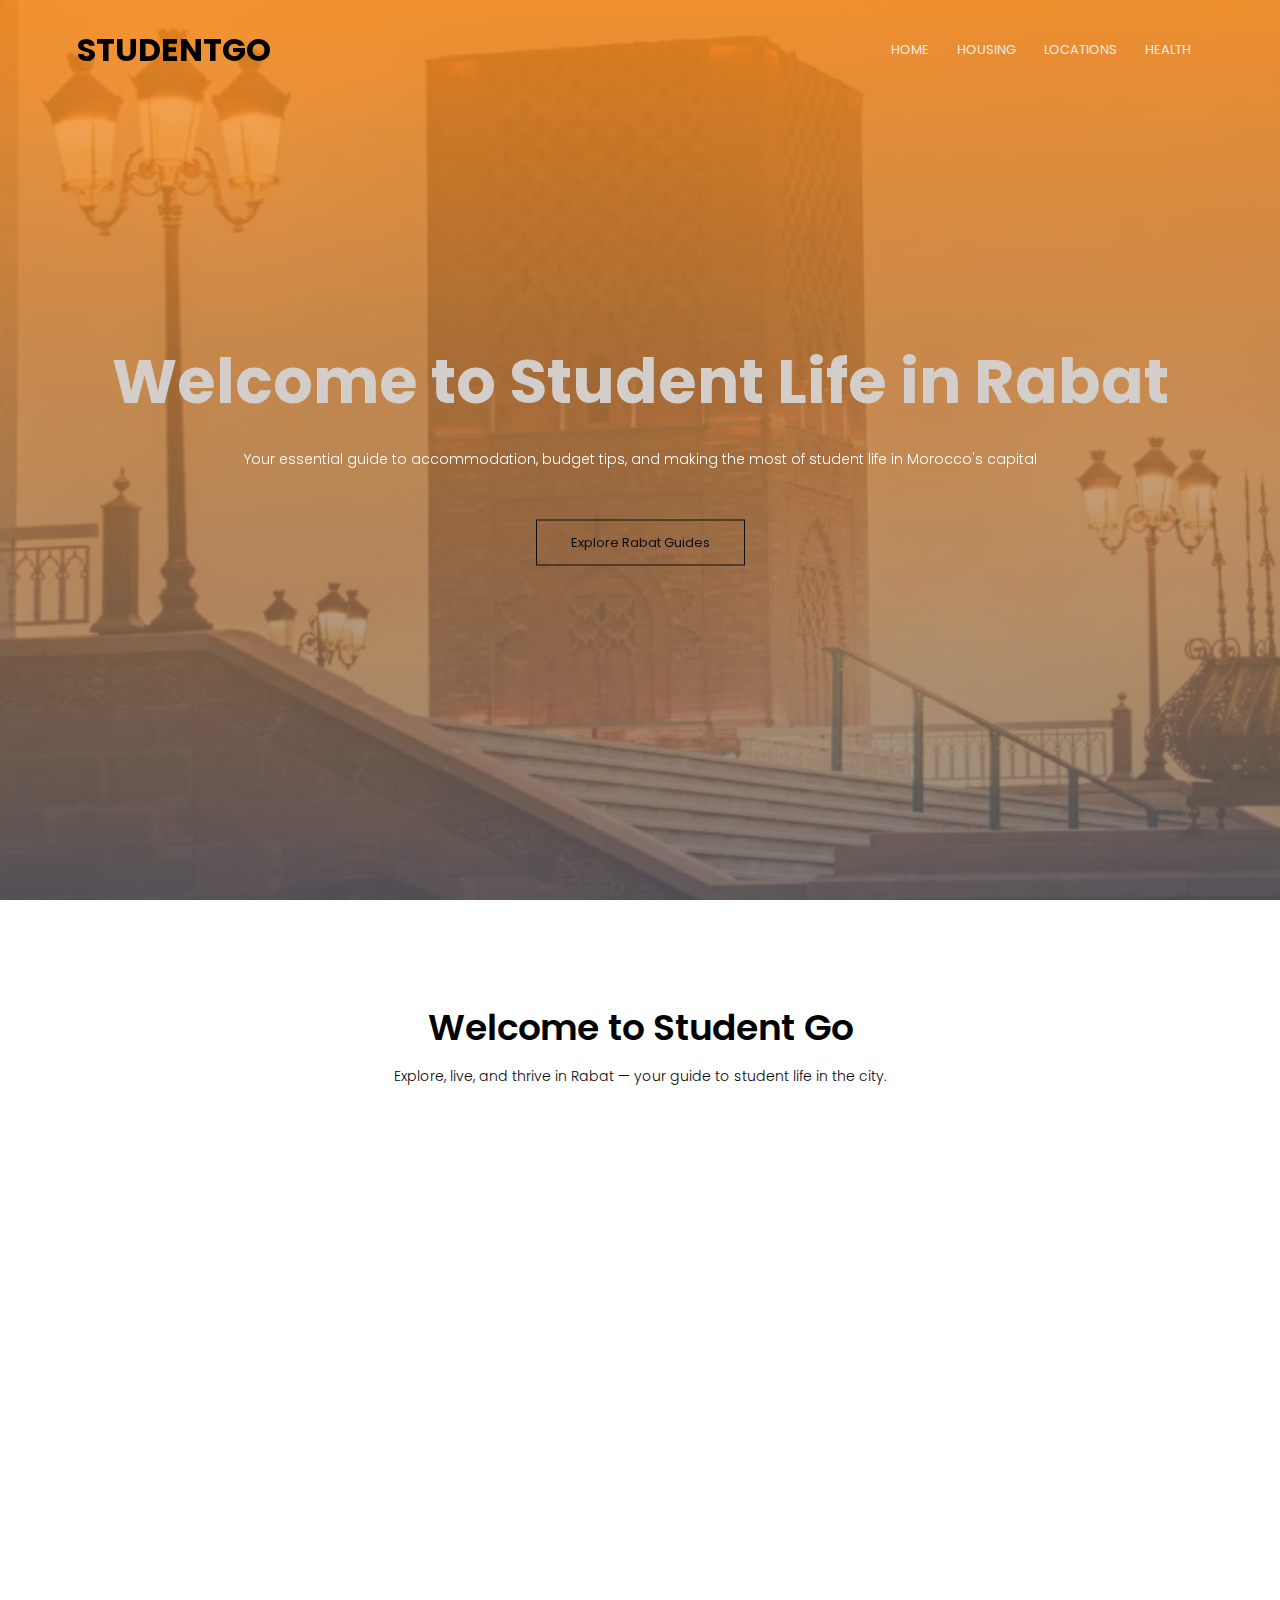
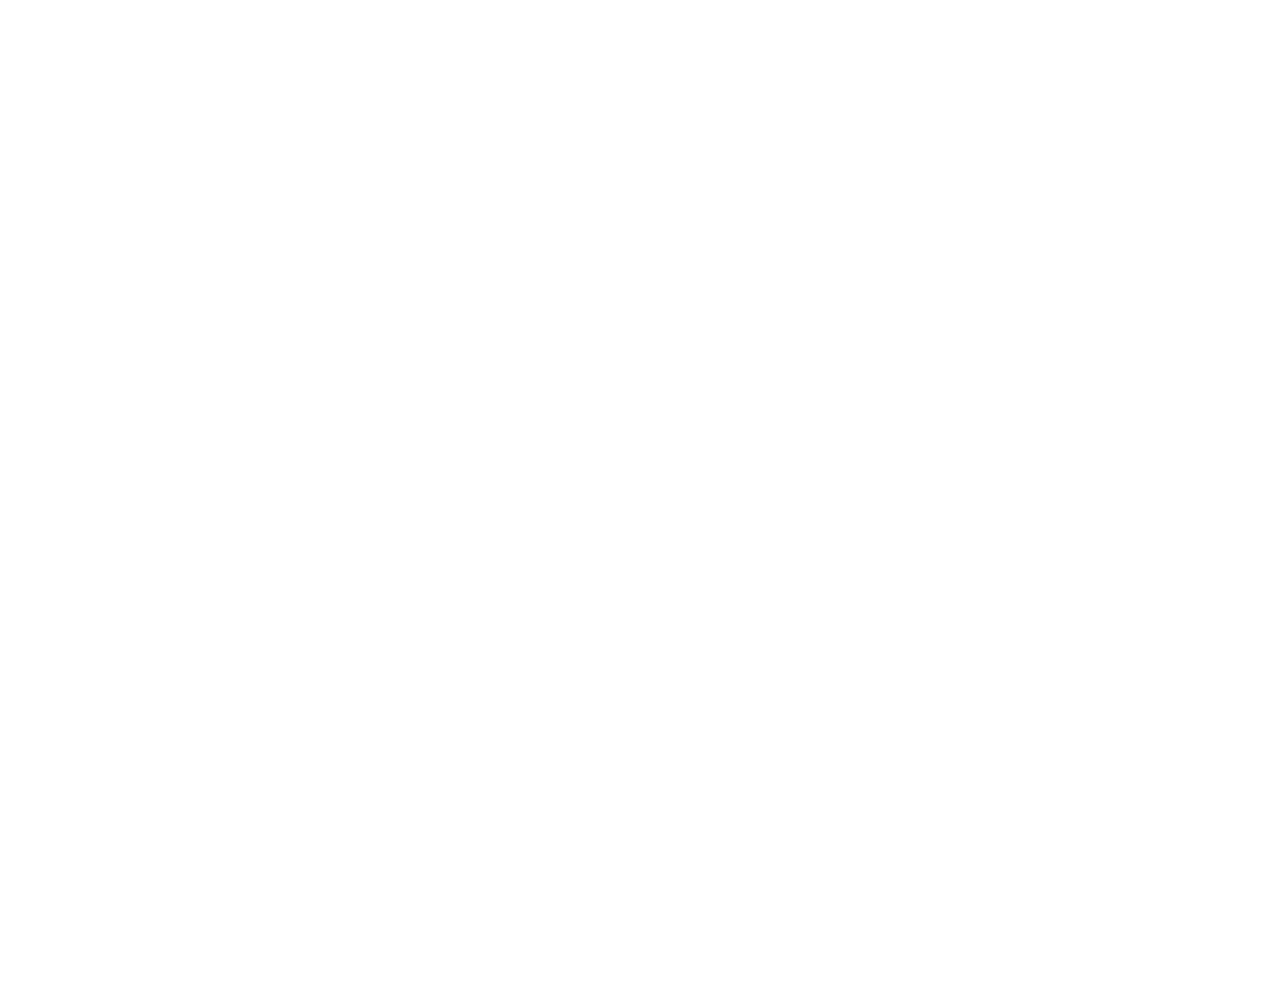
<file: index.html>
<!DOCTYPE html>
<html>
<head>
    <meta name="viewport" content="width=device-width, initial-scale=1.0">
    <title>STUDENTGO</title>
    <link rel="stylesheet" href="style.css">
    <link rel="preconnect" href="https://fonts.gstatic.com">
    <link href="https://fonts.googleapis.com/css2?family=Poppins:wght@100;200;300;400;600;700&display=swap" rel="stylesheet">
    <link rel="stylesheet" href="https://stackpath.bootstrapcdn.com/font-awesome/4.7.0/css/font-awesome.min.css">
    <link href="https://cdn.jsdelivr.net/npm/aos@2.3.4/dist/aos.css" rel="stylesheet">
</head>
<body>
    <section class="header">
        <nav>
            <div data-aos="fade-up">
                <h1>STUDENTGO</h1>
            </div>
            <div class="nav-links" id="navLinks">
                <i class="fa fa-times-circle" onclick="hideMenu()"></i>
                <ul>
                    <li><a href="index.html" onclick="hideMenu()">HOME</a></li>
                    <li><a href="HOUSING.html" onclick="hideMenu()">HOUSING</a></li>
                    <li><a href="LOCATIONS.html" onclick="hideMenu()">LOCATIONS</a></li>
                    <li><a href="HEALTH.html" onclick="hideMenu()">HEALTH</a></li>
                </ul>
            </div>
            <i class="fa fa-bars" onclick="showMenu()"></i>
        </nav>
        <div class="text-box">
            <div data-aos="fade-down" data-aos-easing="linear" data-aos-duration="1500">
                <h1>Welcome to Student Life in Rabat</h1>
                <p>Your essential guide to accommodation, budget tips, and making the most of student life in Morocco's capital</p>
                <a href="HOUSING.html" class="hero-btn">Explore Rabat Guides</a>
            </div>
        </div>
    </section>

    <section class="hero">
        <h2>Welcome to Student Go</h2>
        <p>Explore, live, and thrive in Rabat — your guide to student life in the city.</p>
    </section>

    <div data-aos="zoom-in-up">
        <section class="cardsSS">
            <div class="card">
                <h4>HOUSING</h4>
                <p>Find safe and affordable housing options close to your university. Student Go helps you explore studios, shared apartments, and student residences across Rabat — all verified and easy to contact.</p>
                <a href="HOUSING.html" class="hero-btn">Learn More →</a>
            </div>
            <div class="card">
                <h4>LOCATIONS</h4>
                <p>Explore the city like a local! Student Go guides you to the best cafés, study spaces, and hangout spots in Rabat — perfect for learning, relaxing, or meeting friends.</p>
                <a href="LOCATIONS.html" class="hero-btn">Learn More →</a>
            </div>
            <div class="card">
                <h4>HEALTH</h4>
                <p>Take care of your body and mind while studying. Discover nearby clinics, gyms, pharmacies, and wellness centers that support your health and student lifestyle in Rabat.</p>
                <a href="HEALTH.html" class="hero-btn">Learn More →</a>
            </div>
        </section>
    </div>

    <div data-aos="fade-down" data-aos-easing="linear" data-aos-duration="1500">
        <section class="tests">
            <h5>WHAT STUDENTS SAY</h5>
            <div class="row">
                <div class="test">
                    <img src="user.jpg" alt="Student 1">
                    <div class="test-content">
                        <p>Ce site m'a sauvé la vie pour trouver un logement étudiant à Rabat ! En une semaine, j'avais trouvé une colocation sympa près de la fac.</p>
                        <h6>Chama Berley</h6>
                        <div class="stars">
                            <i class="fa fa-star"></i>
                            <i class="fa fa-star"></i>
                            <i class="fa fa-star"></i>
                            <i class="fa fa-star"></i>
                            <i class="fa fa-star-o"></i>
                        </div>
                    </div>
                </div>
                <div class="test">
                    <img src="user.jpg" alt="Student 2">
                    <div class="test-content">
                        <p>Grâce à STUDENTGO, j'ai évité beaucoup de galères en arrivant à Rabat. Les infos sur les bons plans m'ont vraiment aidé à m'adapter rapidement.</p>
                        <h6>Mehdi Atiq</h6>
                        <div class="stars">
                            <i class="fa fa-star"></i>
                            <i class="fa fa-star"></i>
                            <i class="fa fa-star"></i>
                            <i class="fa fa-star"></i>
                            <i class="fa fa-star-half-o"></i>
                        </div>
                    </div>
                </div>
            </div>
        </section>
    </div>

    <div data-aos="fade-up" data-aos-anchor-placement="top-center">
        <section class="abs">
            <p>STUDENTGO is your trusted companion for student life in Rabat. We simplify the journey of settling into a new city by connecting you with verified resources, essential services, and a community that understands your needs.<br>Because your education should be your main focus, not finding a pharmacy at midnight.</p>
        </section>
    </div>

    <div data-aos="fade-down">
        <section class="footer">
            <h8>About Us</h8>
            <p>As three students who navigated Rabat's challenges ourselves, we created STUDENTGO to make your transition easier than ours was</p>
            <div class="icons">
                <i class="fa fa-facebook"></i>
                <i class="fa fa-twitter"></i>
                <i class="fa fa-instagram"></i>
                <i class="fa fa-linkedin"></i>
            </div>
            <p>Made with <i class="fa fa-heart-o"></i> by students for students in Rabat</p>
            <p>© 2025 Student Go</p>
        </section>
    </div>

    <script>
        var navLinks = document.getElementById("navLinks");
        
        function showMenu() {
            navLinks.style.right = "0";
            // Prevent body scroll when menu is open
            document.body.style.overflow = "hidden";
        }
        
        function hideMenu() {
            navLinks.style.right = "-220px";
            // Re-enable body scroll when menu is closed
            document.body.style.overflow = "auto";
        }

        // Close menu when clicking outside
        document.addEventListener('click', function(event) {
            var isClickInsideNav = navLinks.contains(event.target);
            var isClickOnHamburger = event.target.classList.contains('fa-bars');
            
            if (!isClickInsideNav && !isClickOnHamburger && navLinks.style.right === "0px") {
                hideMenu();
            }
        });

        // Close menu on escape key
        document.addEventListener('keydown', function(event) {
            if (event.key === 'Escape' && navLinks.style.right === "0px") {
                hideMenu();
            }
        });

        // Ensure menu is hidden on page load
        window.addEventListener("load", function() {
            hideMenu();
        });

        // Handle window resize
        window.addEventListener('resize', function() {
            if (window.innerWidth > 700) {
                navLinks.style.right = "0";
                document.body.style.overflow = "auto";
            } else {
                hideMenu();
            }
        });
    </script>

    <script src="https://cdn.jsdelivr.net/npm/aos@2.3.4/dist/aos.js"></script>
    <script>
        AOS.init({
            duration: 1000,
            once: true,
            offset: 100
        });
    </script>
</body>
</html>
</file>
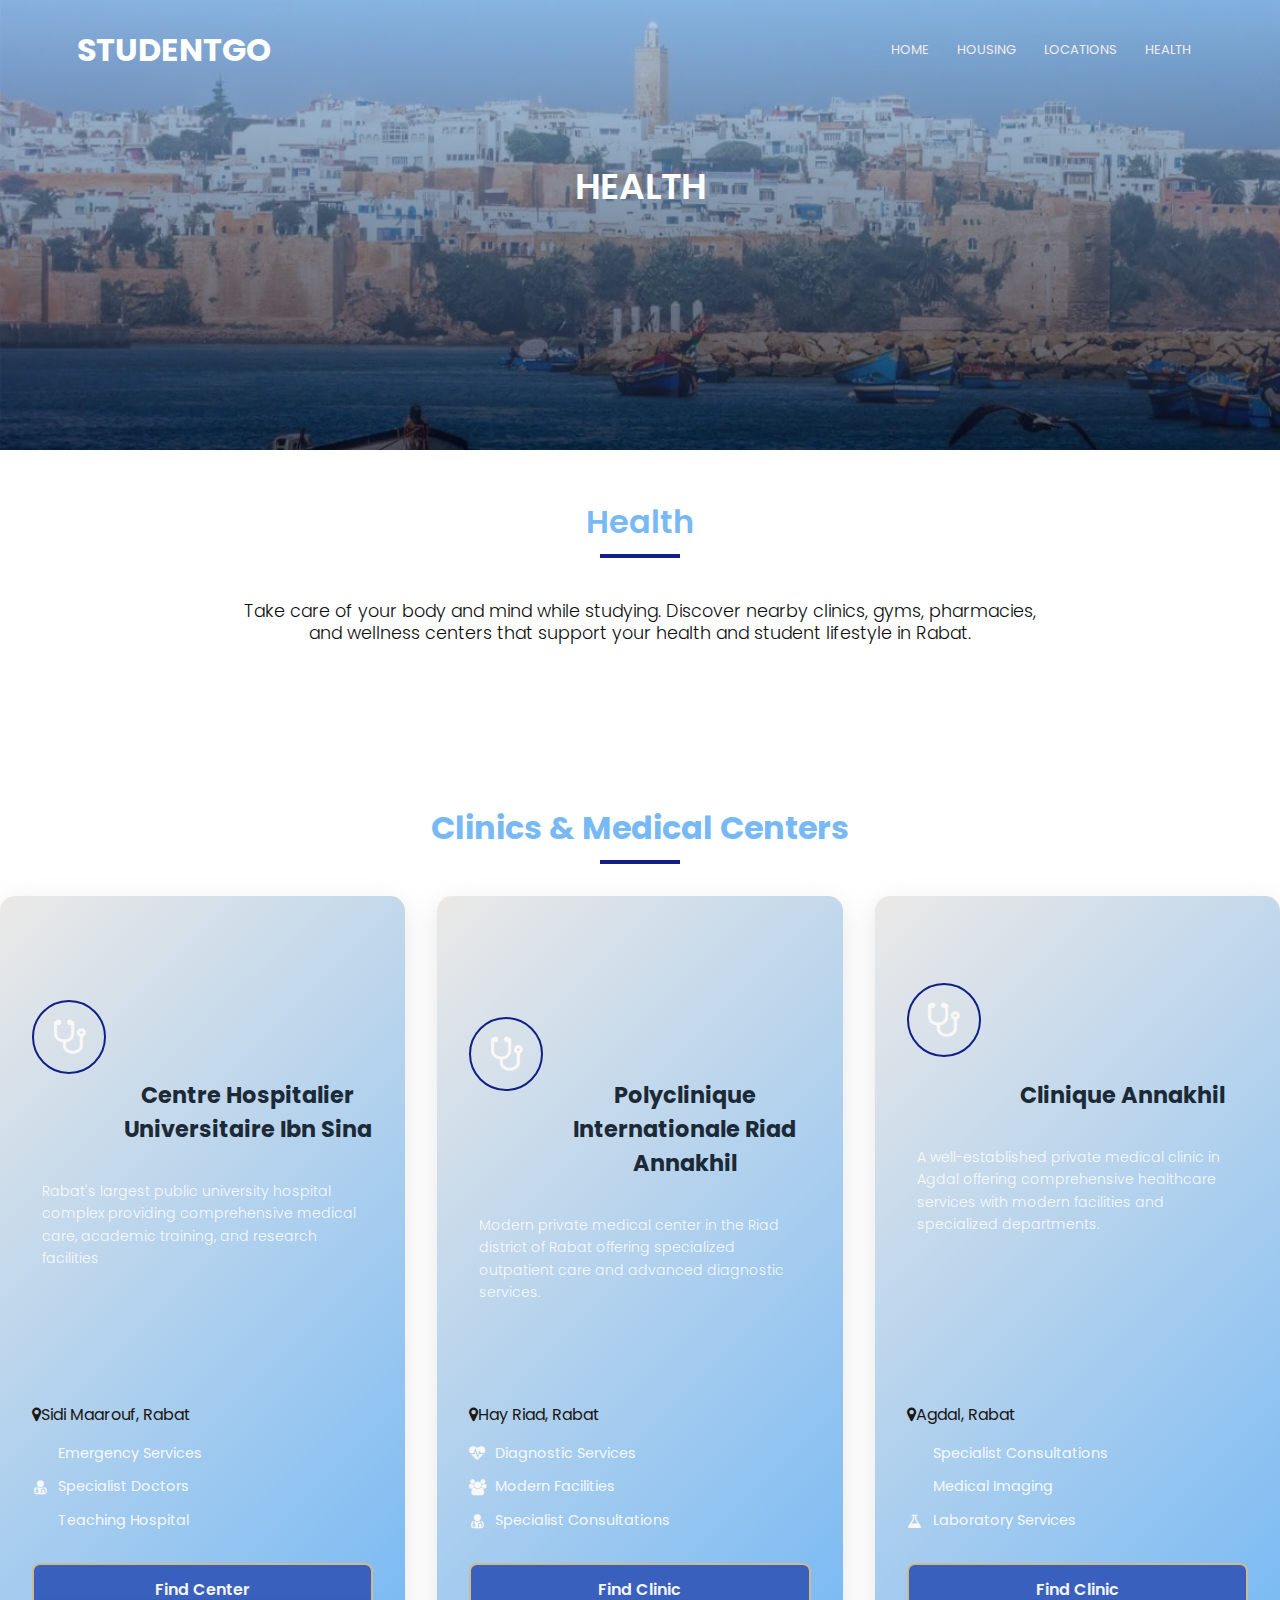
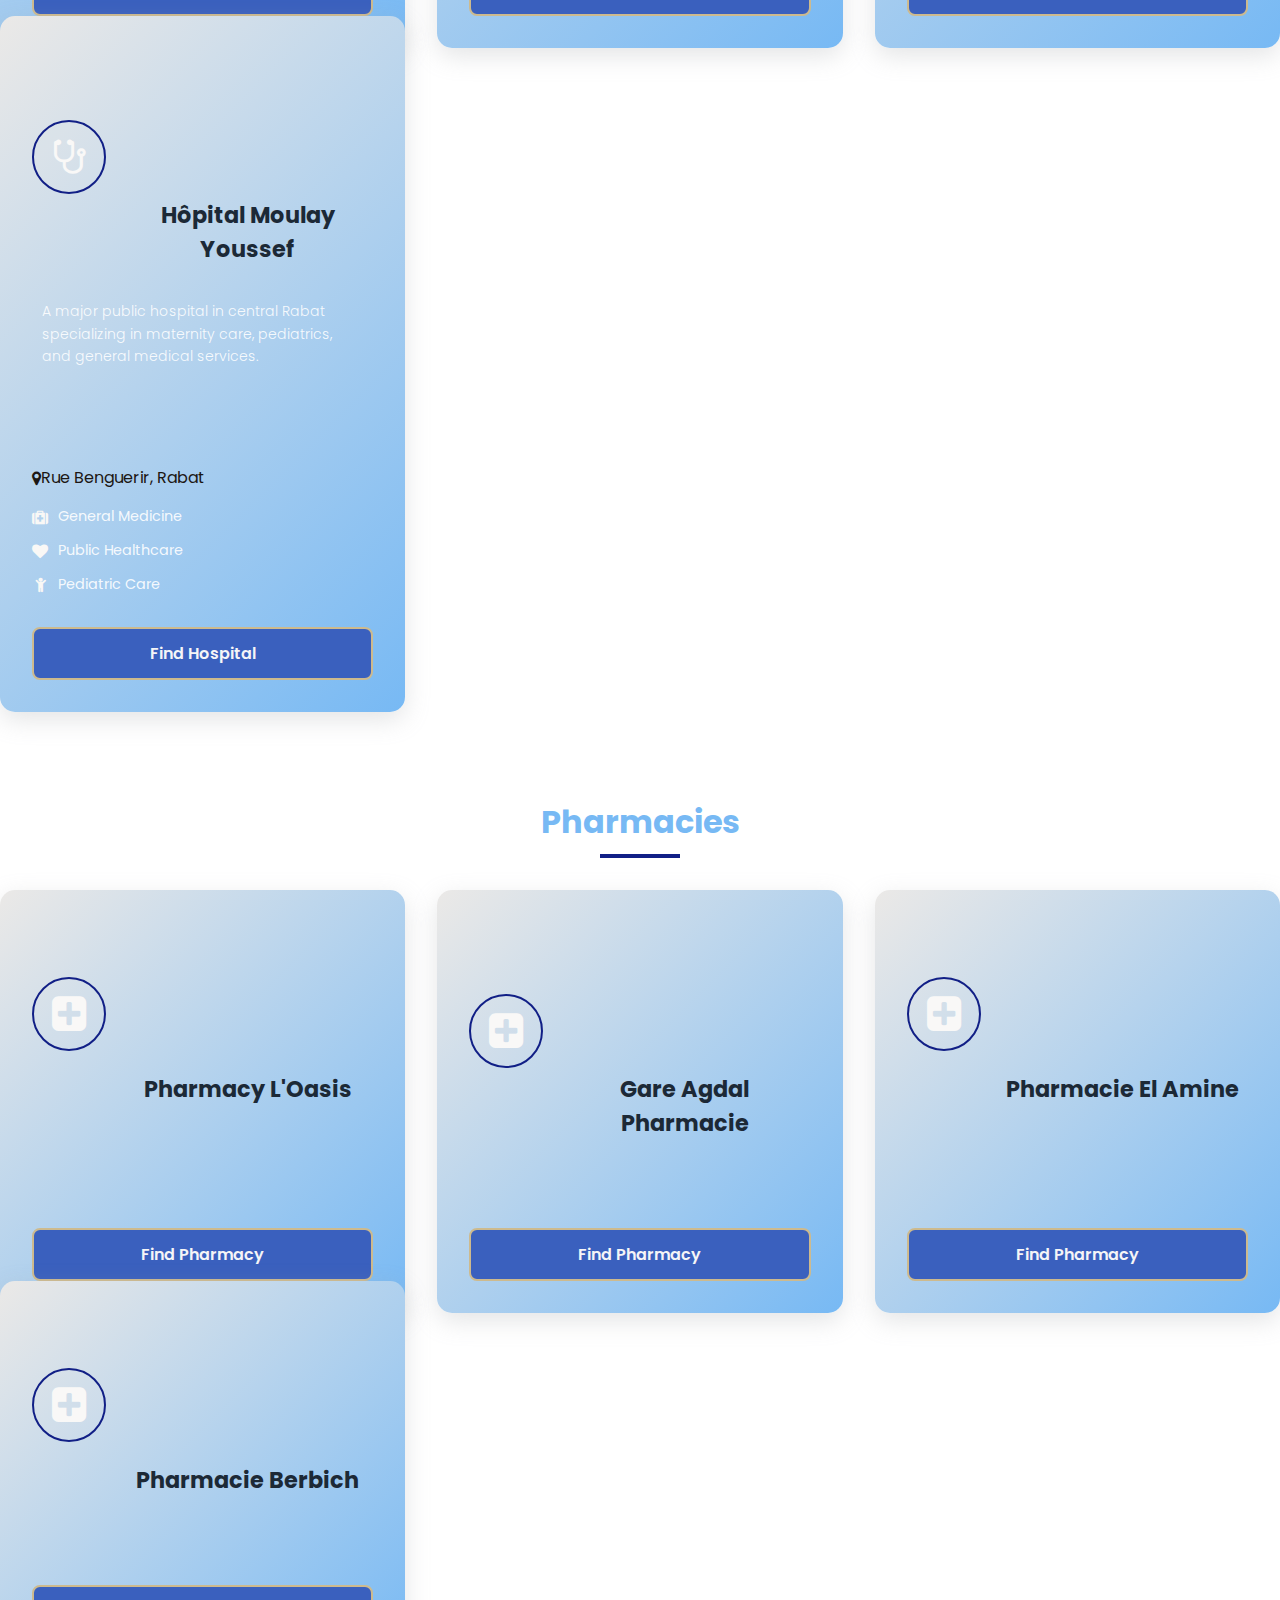
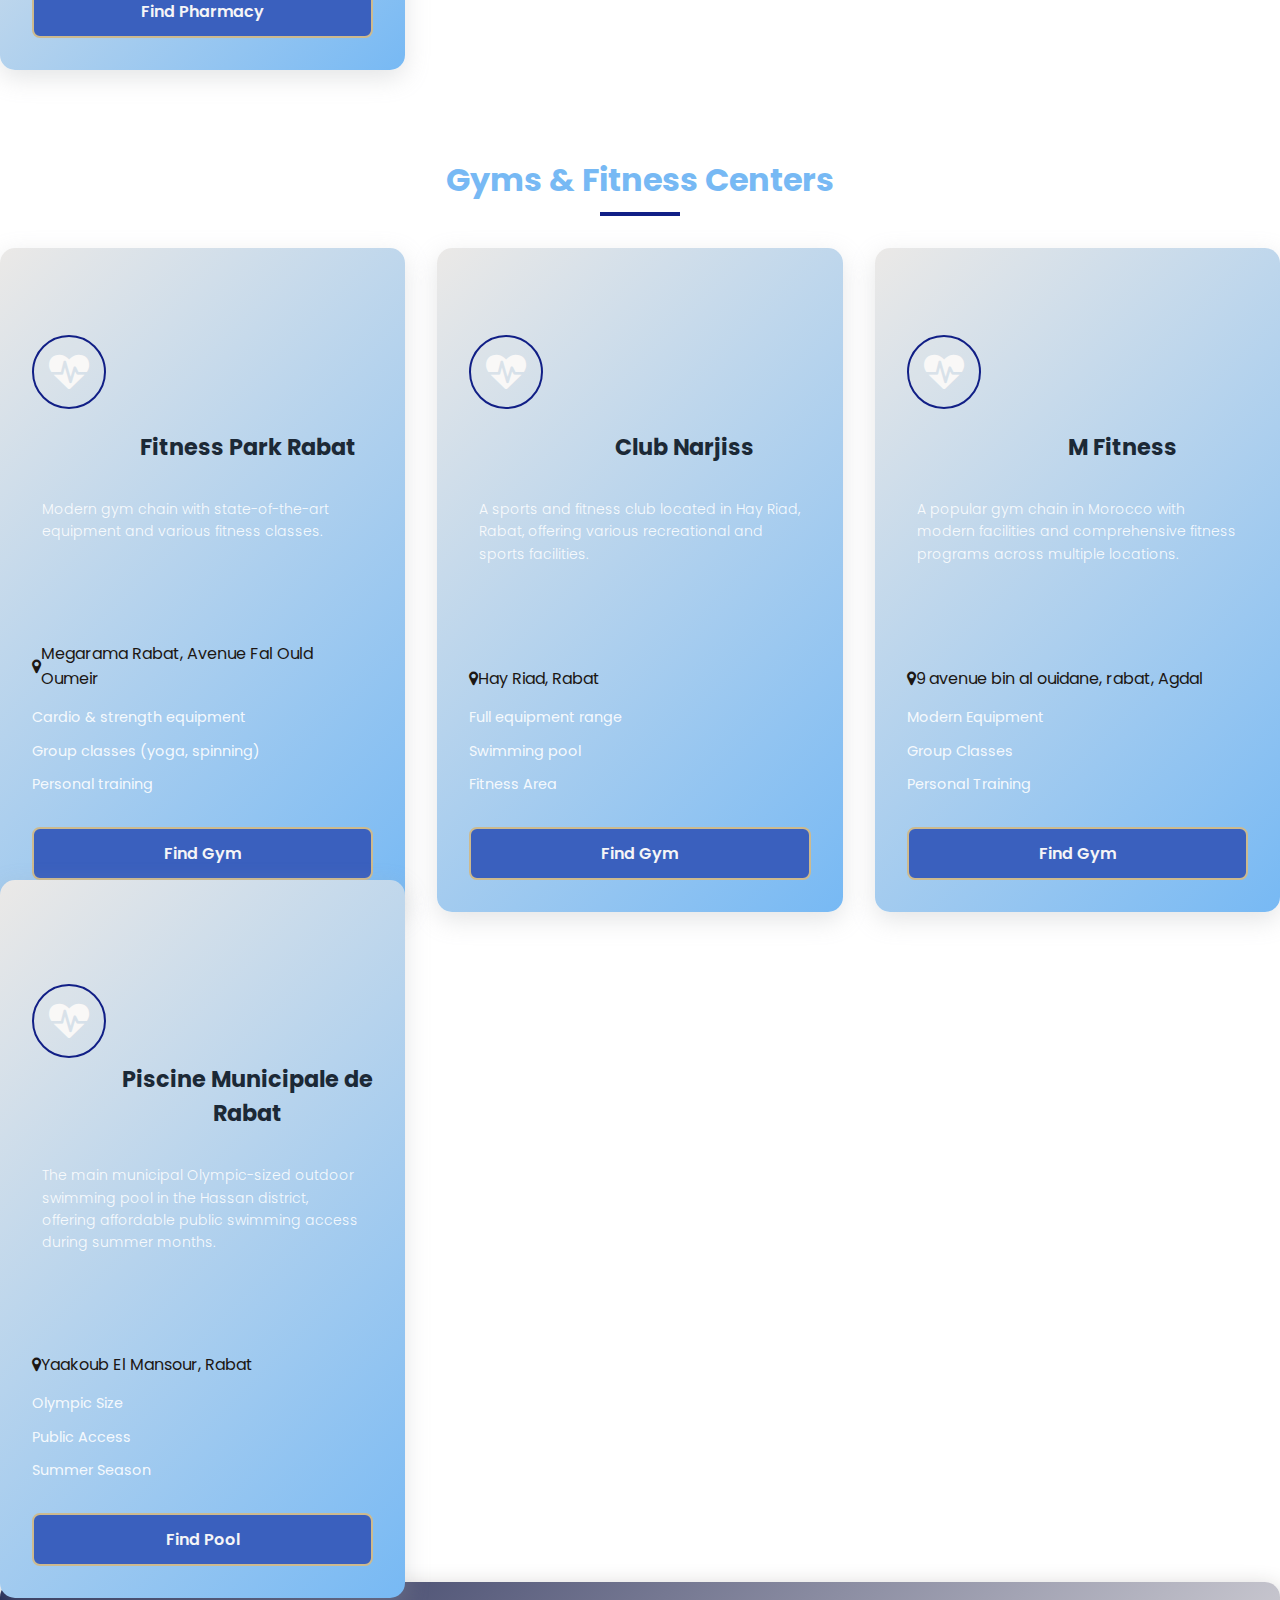
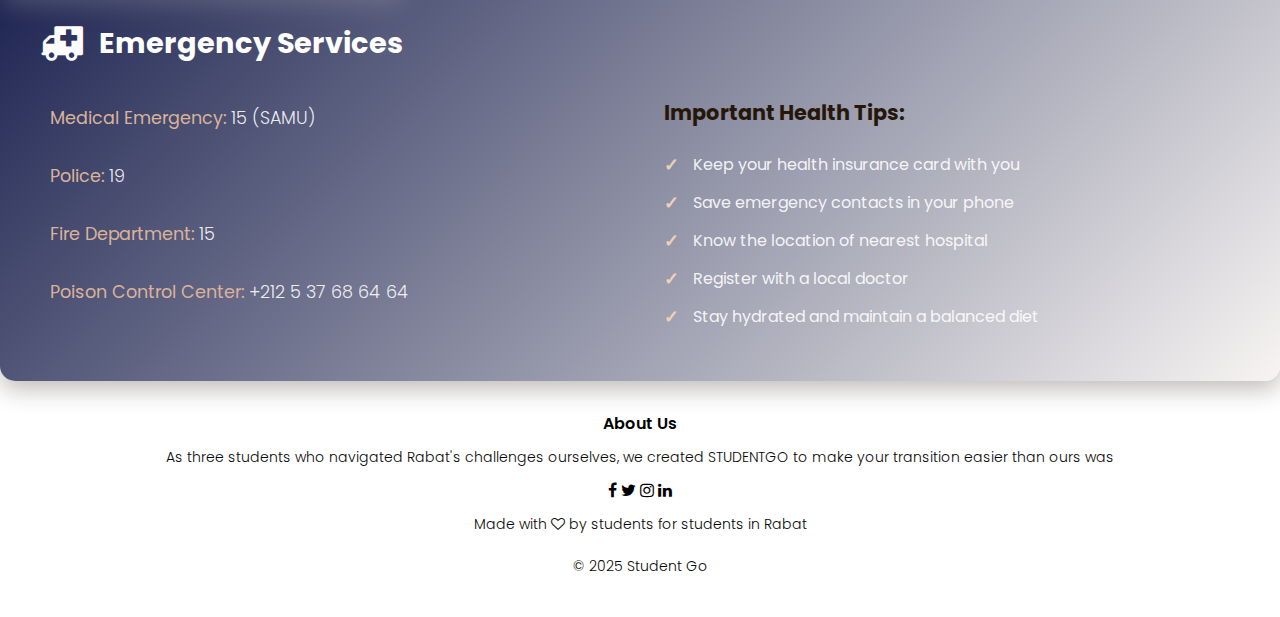
<file: HEALTH.html>
<!DOCTYPE html>
<html>
<head>
    <meta name="viewport" content="width=device-width, initial-scale=1.0">
    <title>STUDENTGO - Health</title>
    <link rel="stylesheet" href="style.css">
    <link rel="preconnect" href="https://fonts.gstatic.com">
    <link href="https://fonts.googleapis.com/css2?family=Poppins:wght@100;200;300;400;600;700&display=swap" rel="stylesheet">
    <link rel="stylesheet" href="https://stackpath.bootstrapcdn.com/font-awesome/4.7.0/css/font-awesome.min.css">
    <link href="https://cdn.jsdelivr.net/npm/aos@2.3.4/dist/aos.css" rel="stylesheet">
</head>
<body>
    <div data-aos="fade-up" data-aos-duration="1000">
        <section class="subbb-header">
            <nav>
                <h1>STUDENTGO</h1>
                <div class="nav-links" id="navLinks">
                    <i class="fa fa-times-circle" onclick="hideMenu()"></i>
                    <ul>
                        <li><a href="index.html" onclick="hideMenu()">HOME</a></li>
                        <li><a href="HOUSING.html" onclick="hideMenu()">HOUSING</a></li>
                        <li><a href="LOCATIONS.html" onclick="hideMenu()">LOCATIONS</a></li>
                        <li><a href="HEALTH.html" onclick="hideMenu()">HEALTH</a></li>
                    </ul>
                </div>
                <i class="fa fa-bars" onclick="showMenu()"></i>
            </nav>
            <h2>HEALTH</h2>
        </section>
    </div>

    <main class="container">
        <h2 class="sectionN-title">Health</h2>
        <p class="intro-text">Take care of your body and mind while studying. Discover nearby clinics, gyms, pharmacies, and wellness centers that support your health and student lifestyle in Rabat.</p>
        
        <h3 class="sectionN-title">Clinics & Medical Centers</h3>
        <div class="health-vertical-grid">
            <!-- Clinic Card 1 -->
            <div class="health-vertical-card">
                <div class="health-card-header">
                    <div class="health-icon">
                        <i class="fa fa-stethoscope"></i>
                    </div>
                    <h3 class="health-title">Centre Hospitalier Universitaire Ibn Sina</h3>
                </div>
                <p class="health-description">Rabat's largest public university hospital complex providing comprehensive medical care, academic training, and research facilities</p>
                <div class="health-location">
                    <i class="fa fa-map-marker"></i>
                    <span> Sidi Maarouf, Rabat</span>
                </div>
                <div class="health-features">
                    <div class="health-feature">
                        <i class="fa fa-clock"></i>
                        <span>Emergency Services</span>
                    </div>
                    <div class="health-feature">
                        <i class="fa fa-user-md"></i>
                        <span>Specialist Doctors</span>
                    </div>
                    <div class="health-feature">
                        <i class="fa fa-hospital"></i>
                        <span>Teaching Hospital</span>
                    </div>
                </div>
                <a href="https://churabat.ma/" class="health-button">Find Center</a>
            </div>

            <!-- Clinic Card 2 -->
            <div class="health-vertical-card">
                <div class="health-card-header">
                    <div class="health-icon">
                        <i class="fa fa-stethoscope"></i>
                    </div>
                    <h3 class="health-title">Polyclinique Internationale Riad Annakhil</h3>
                </div>
                <p class="health-description">Modern private medical center in the Riad district of Rabat offering specialized outpatient care and advanced diagnostic services.</p>
                <div class="health-location">
                    <i class="fa fa-map-marker"></i>
                    <span>Hay Riad, Rabat</span>
                </div>
                <div class="health-features">
                    <div class="health-feature">
                        <i class="fa fa-heartbeat"></i>
                        <span>Diagnostic Services</span>
                    </div>
                    <div class="health-feature">
                        <i class="fa fa-users"></i>
                        <span>Modern Facilities</span>
                    </div>
                    <div class="health-feature">
                        <i class="fa fa-user-md"></i>
                        <span>Specialist Consultations</span>
                    </div>
                </div>
                <a href="https://www.pira.ma/" class="health-button">Find Clinic</a>
            </div>

            <!-- Clinic Card 3 -->
            <div class="health-vertical-card">
                <div class="health-card-header">
                    <div class="health-icon">
                        <i class="fa fa-stethoscope"></i>
                    </div>
                    <h3 class="health-title">Clinique Annakhil</h3>
                </div>
                <p class="health-description">A well-established private medical clinic in Agdal offering comprehensive healthcare services with modern facilities and specialized departments.</p>
                <div class="health-location">
                    <i class="fa fa-map-marker"></i>
                    <span>Agdal, Rabat</span>
                </div>
                <div class="health-features">
                    <div class="health-feature">
                        <i class="fa fa-clock"></i>
                        <span>Specialist Consultations</span>
                    </div>
                    <div class="health-feature">
                        <i class="fa fa-x-ray"></i>
                        <span>Medical Imaging</span>
                    </div>
                    <div class="health-feature">
                        <i class="fa fa-flask"></i>
                        <span>Laboratory Services</span>
                    </div>
                </div>
                <a href="https://maps.app.goo.gl/SxXxx9ANtTuvdr9i7" class="health-button">Find Clinic</a>
            </div>

            <!-- Clinic Card 4 -->
            <div class="health-vertical-card">
                <div class="health-card-header">
                    <div class="health-icon">
                        <i class="fa fa-stethoscope"></i>
                    </div>
                    <h3 class="health-title">Hôpital Moulay Youssef</h3>
                </div>
                <p class="health-description">A major public hospital in central Rabat specializing in maternity care, pediatrics, and general medical services.</p>
                <div class="health-location">
                    <i class="fa fa-map-marker"></i>
                    <span>Rue Benguerir, Rabat</span>
                </div>       
                <div class="health-features">
                    <div class="health-feature">
                        <i class="fa fa-medkit"></i>
                        <span>General Medicine</span>
                    </div>
                    <div class="health-feature">
                        <i class="fa fa-heart"></i>
                        <span>Public Healthcare</span>
                    </div>
                    <div class="health-feature">
                        <i class="fa fa-child"></i>
                        <span>Pediatric Care</span>
                    </div>
                </div>
                <a href="https://maps.app.goo.gl/gEV31RWBJbDwPuTW7" class="health-button">Find Hospital</a>
            </div>
        </div>

        <h3 class="sectionN-title">Pharmacies</h3>
        <div class="health-vertical-grid">
            <div class="health-vertical-card">
                <div class="health-card-header">
                    <div class="health-icon">
                        <i class="fa fa-plus-square"></i>
                    </div>
                    <h3 class="health-title">Pharmacy L'Oasis</h3>
                </div>
                <a href="https://maps.app.goo.gl/MmZD9Pmkss4AdoXd6" class="health-button">Find Pharmacy</a>
            </div>

            <div class="health-vertical-card">
                <div class="health-card-header">
                    <div class="health-icon">
                        <i class="fa fa-plus-square"></i>
                    </div>
                    <h3 class="health-title">Gare Agdal Pharmacie</h3>
                </div>
                <a href="https://maps.app.goo.gl/fYYSKHRDZW5b54ef9" class="health-button">Find Pharmacy</a>
            </div>

            <div class="health-vertical-card">
                <div class="health-card-header">
                    <div class="health-icon">
                        <i class="fa fa-plus-square"></i>
                    </div>
                    <h3 class="health-title">Pharmacie El Amine</h3>
                </div>
                <a href="https://maps.app.goo.gl/b637SGDaeUadaLweA" class="health-button">Find Pharmacy</a>
            </div>

            <div class="health-vertical-card">
                <div class="health-card-header">
                    <div class="health-icon">
                        <i class="fa fa-plus-square"></i>
                    </div>
                    <h3 class="health-title">Pharmacie Berbich</h3>
                </div>
                <a href="https://maps.app.goo.gl/icvgaGoVLREDcZps9" class="health-button">Find Pharmacy</a>
            </div>
        </div>

        <h3 class="sectionN-title">Gyms & Fitness Centers</h3>
        <div class="health-vertical-grid">
            <div class="health-vertical-card">
                <div class="health-card-header">
                    <div class="health-icon">
                        <i class="fa fa-heartbeat"></i>
                    </div>
                    <h3 class="health-title">Fitness Park Rabat</h3>
                </div>
                <p class="health-description">Modern gym chain with state-of-the-art equipment and various fitness classes.</p>
                <div class="health-location">
                    <i class="fa fa-map-marker"></i>
                    <span>Megarama Rabat, Avenue Fal Ould Oumeir</span>
                </div>
                <div class="health-features">
                    <div class="health-feature">
                        <span>Cardio & strength equipment</span>
                    </div>
                    <div class="health-feature">
                        <span>Group classes (yoga, spinning)</span>
                    </div>
                    <div class="health-feature">
                        <span>Personal training</span>
                    </div>
                </div>
                <a href="https://www.fitnesspark.ma/club/rabat-arribat/" class="health-button">Find Gym</a>
            </div>

            <div class="health-vertical-card">
                <div class="health-card-header">
                    <div class="health-icon">
                        <i class="fa fa-heartbeat"></i>
                    </div>
                    <h3 class="health-title">Club Narjiss</h3>
                </div>
                <p class="health-description">A sports and fitness club located in Hay Riad, Rabat, offering various recreational and sports facilities.</p>
                <div class="health-location">
                    <i class="fa fa-map-marker"></i>
                    <span>Hay Riad, Rabat</span>
                </div>
                <div class="health-features">
                    <div class="health-feature">
                        <span>Full equipment range</span>
                    </div>
                    <div class="health-feature">
                        <span>Swimming pool</span>
                    </div>
                    <div class="health-feature">
                        <span>Fitness Area</span>
                    </div>
                </div>
                <a href="https://maps.app.goo.gl/QXBZSqjHV3s3Ysr9A" class="health-button">Find Gym</a>
            </div>

            <div class="health-vertical-card">
                <div class="health-card-header">
                    <div class="health-icon">
                        <i class="fa fa-heartbeat"></i>
                    </div>
                    <h3 class="health-title">M Fitness</h3>
                </div>
                <p class="health-description">A popular gym chain in Morocco with modern facilities and comprehensive fitness programs across multiple locations.</p>
                <div class="health-location">
                    <i class="fa fa-map-marker"></i>
                    <span>9 avenue bin al ouidane, rabat, Agdal</span>
                </div>
                <div class="health-features">
                    <div class="health-feature">
                        <span>Modern Equipment</span>
                    </div>
                    <div class="health-feature">
                        <span>Group Classes</span>
                    </div>
                    <div class="health-feature">
                        <span>Personal Training</span>
                    </div>
                </div>
                <a href="https://mfitnessgym.ma/" class="health-button">Find Gym</a>
            </div>

            <div class="health-vertical-card">
                <div class="health-card-header">
                    <div class="health-icon">
                        <i class="fa fa-heartbeat"></i>
                    </div>
                    <h3 class="health-title">Piscine Municipale de Rabat</h3>
                </div>
                <p class="health-description">The main municipal Olympic-sized outdoor swimming pool in the Hassan district, offering affordable public swimming access during summer months.</p>
                <div class="health-location">
                    <i class="fa fa-map-marker"></i>
                    <span>Yaakoub El Mansour, Rabat</span>
                </div>       
                <div class="health-features">
                    <div class="health-feature">
                        <span>Olympic Size</span>
                    </div>
                    <div class="health-feature">
                        <span>Public Access</span>
                    </div>
                    <div class="health-feature">
                        <span>Summer Season</span>
                    </div>
                </div>
                <a href="https://maps.app.goo.gl/frurWbQYKGFQq1c18" class="health-button">Find Pool</a>
            </div>
        </div>

        <!-- Emergency Services -->
        <div class="emergency-vertical-section">
            <div class="emergency-header">
                <i class="fa fa-ambulance"></i>
                <h3>Emergency Services</h3>
            </div>
            <div class="emergency-content">
                <div class="emergency-info">
                    <div class="emergency-contact">
                        <p><strong>Medical Emergency:</strong> 15 (SAMU)</p>
                        <p><strong>Police:</strong> 19</p>
                        <p><strong>Fire Department:</strong> 15</p>
                        <p><strong>Poison Control Center:</strong> +212 5 37 68 64 64</p>
                    </div>
                </div>
                <div class="emergency-tips">
                    <h4>Important Health Tips:</h4>
                    <ul>
                        <li>Keep your health insurance card with you</li>
                        <li>Save emergency contacts in your phone</li>
                        <li>Know the location of nearest hospital</li>
                        <li>Register with a local doctor</li>
                        <li>Stay hydrated and maintain a balanced diet</li>
                    </ul>
                </div>
            </div>
        </div>
    </main>

    <section class="footer">
        <h8>About Us</h8>
        <p>As three students who navigated Rabat's challenges ourselves, we created STUDENTGO to make your transition easier than ours was</p>
        <div class="icons">
            <i class="fa fa-facebook"></i>
            <i class="fa fa-twitter"></i>
            <i class="fa fa-instagram"></i>
            <i class="fa fa-linkedin"></i>
        </div>
        <p>Made with <i class="fa fa-heart-o"></i> by students for students in Rabat</p>
        <p>© 2025 Student Go</p>
    </section>

    <script>
        var navLinks = document.getElementById("navLinks");
        
        function showMenu() {
            navLinks.style.right = "0";
            document.body.style.overflow = "hidden";
        }
        
        function hideMenu() {
            navLinks.style.right = "-220px";
            document.body.style.overflow = "auto";
        }

        // Close menu when clicking outside
        document.addEventListener('click', function(event) {
            var isClickInsideNav = navLinks.contains(event.target);
            var isClickOnHamburger = event.target.classList.contains('fa-bars');
            
            if (!isClickInsideNav && !isClickOnHamburger && navLinks.style.right === "0px") {
                hideMenu();
            }
        });

        // Close menu on escape key
        document.addEventListener('keydown', function(event) {
            if (event.key === 'Escape' && navLinks.style.right === "0px") {
                hideMenu();
            }
        });

        // Ensure menu is hidden on page load
        window.addEventListener("load", function() {
            hideMenu();
        });

        // Handle window resize
        window.addEventListener('resize', function() {
            if (window.innerWidth > 700) {
                navLinks.style.right = "0";
                document.body.style.overflow = "auto";
            } else {
                hideMenu();
            }
        });
    </script>

    <script src="https://cdn.jsdelivr.net/npm/aos@2.3.4/dist/aos.js"></script>
    <script>
        AOS.init({
            duration: 1000, 
            once: true, 
            offset: 100
        });
    </script>
</body>
</html>
</file>
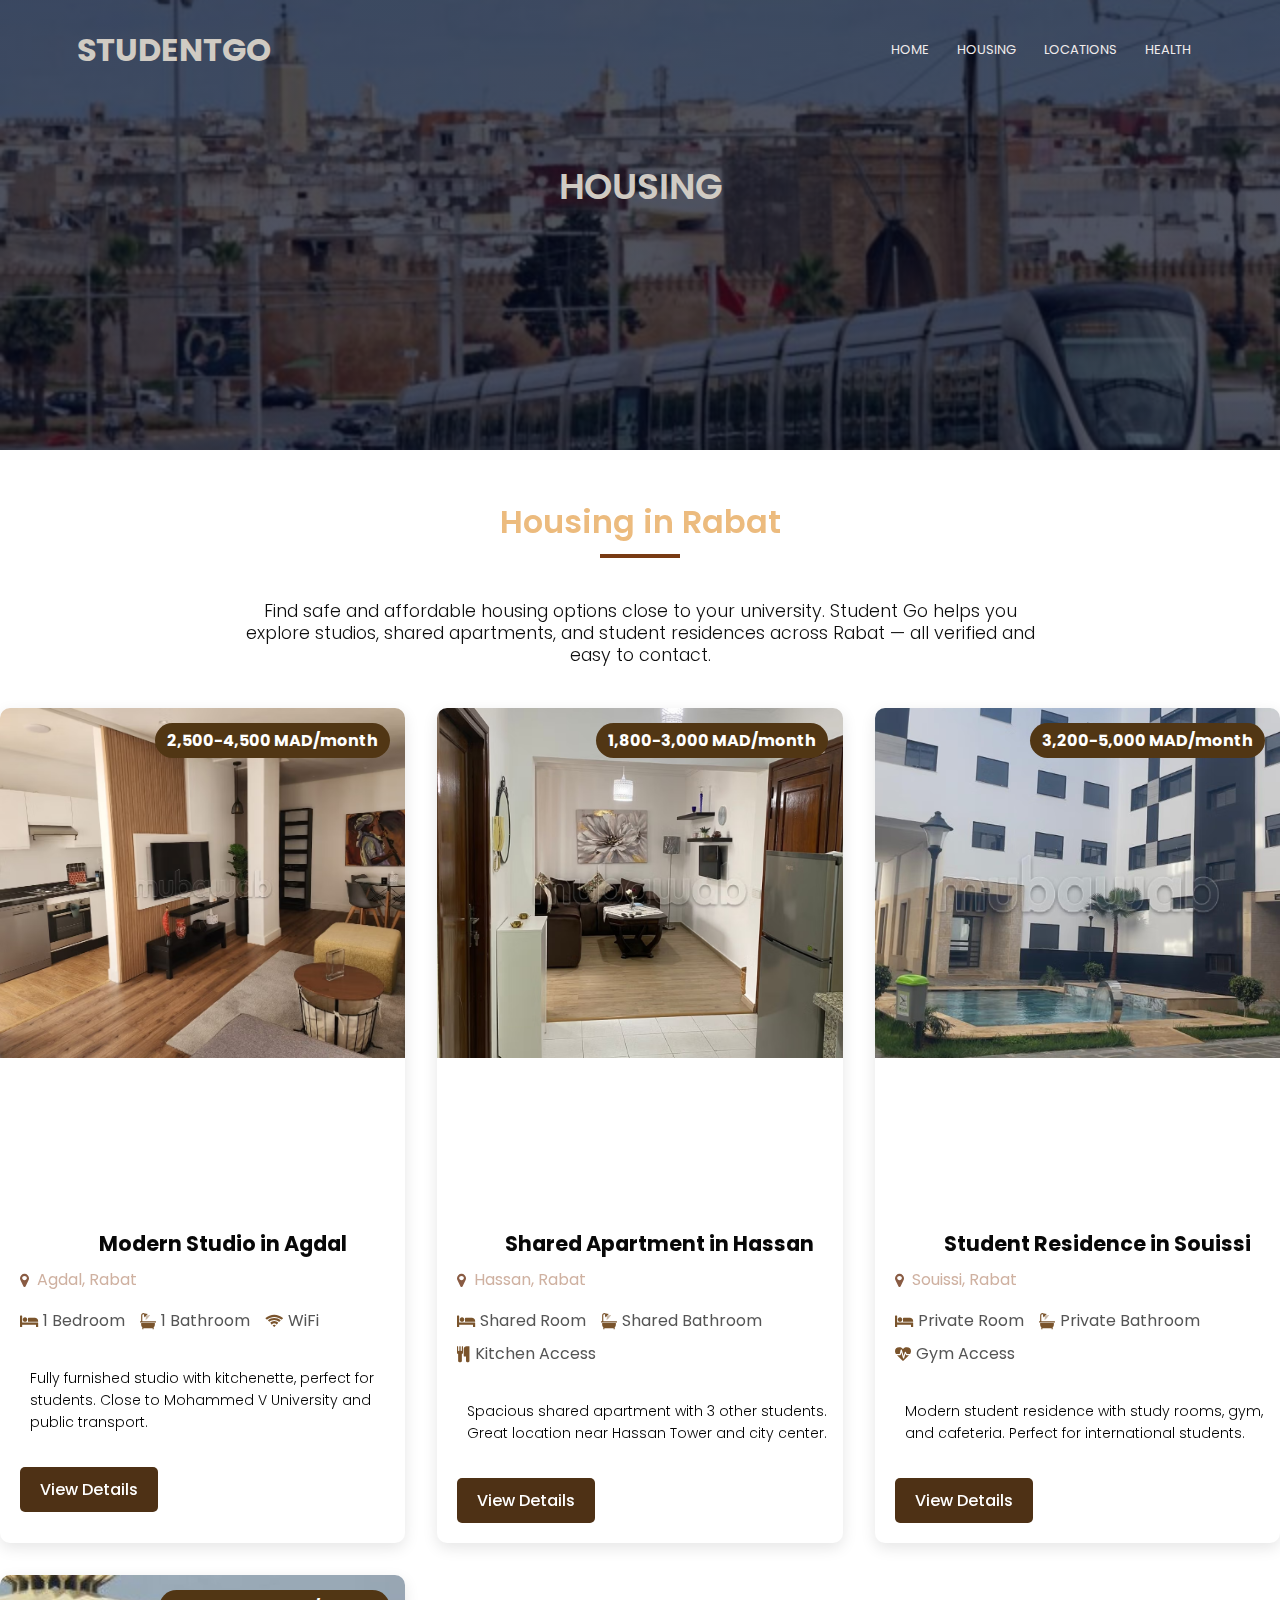
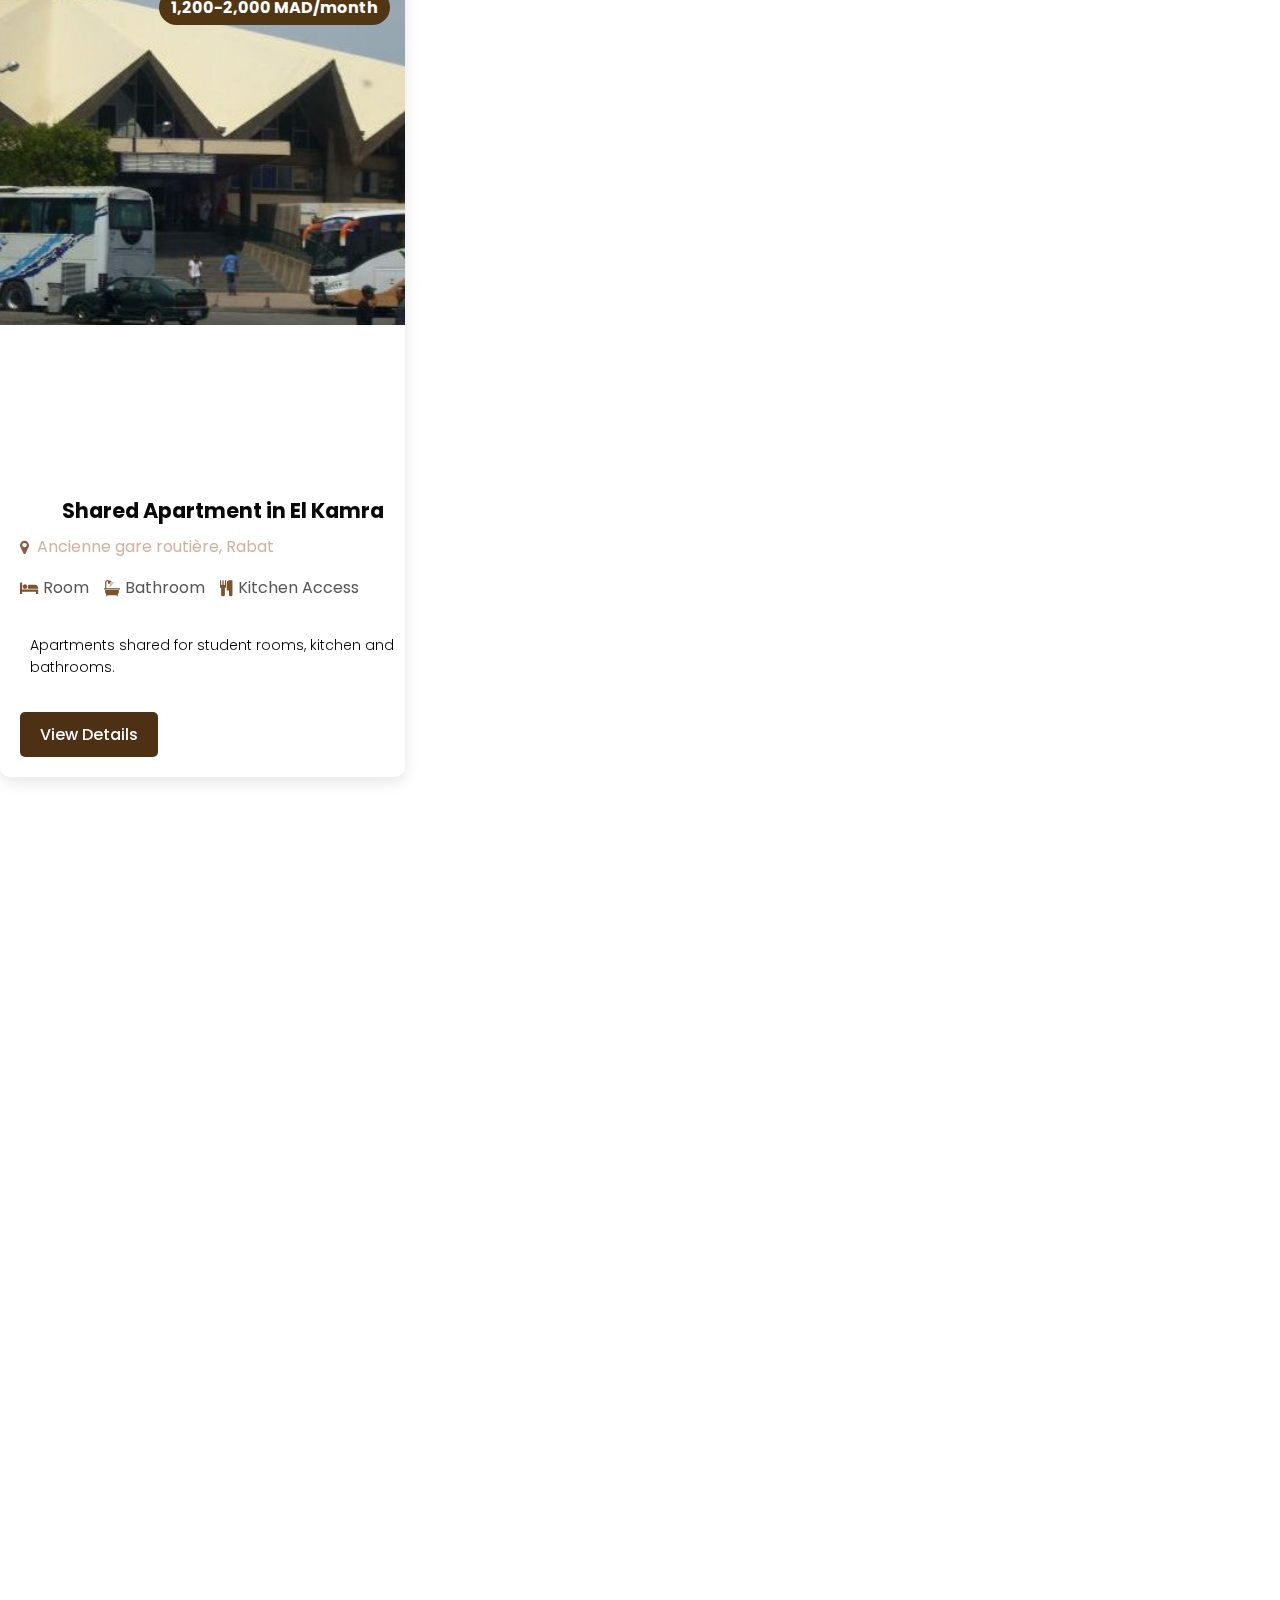
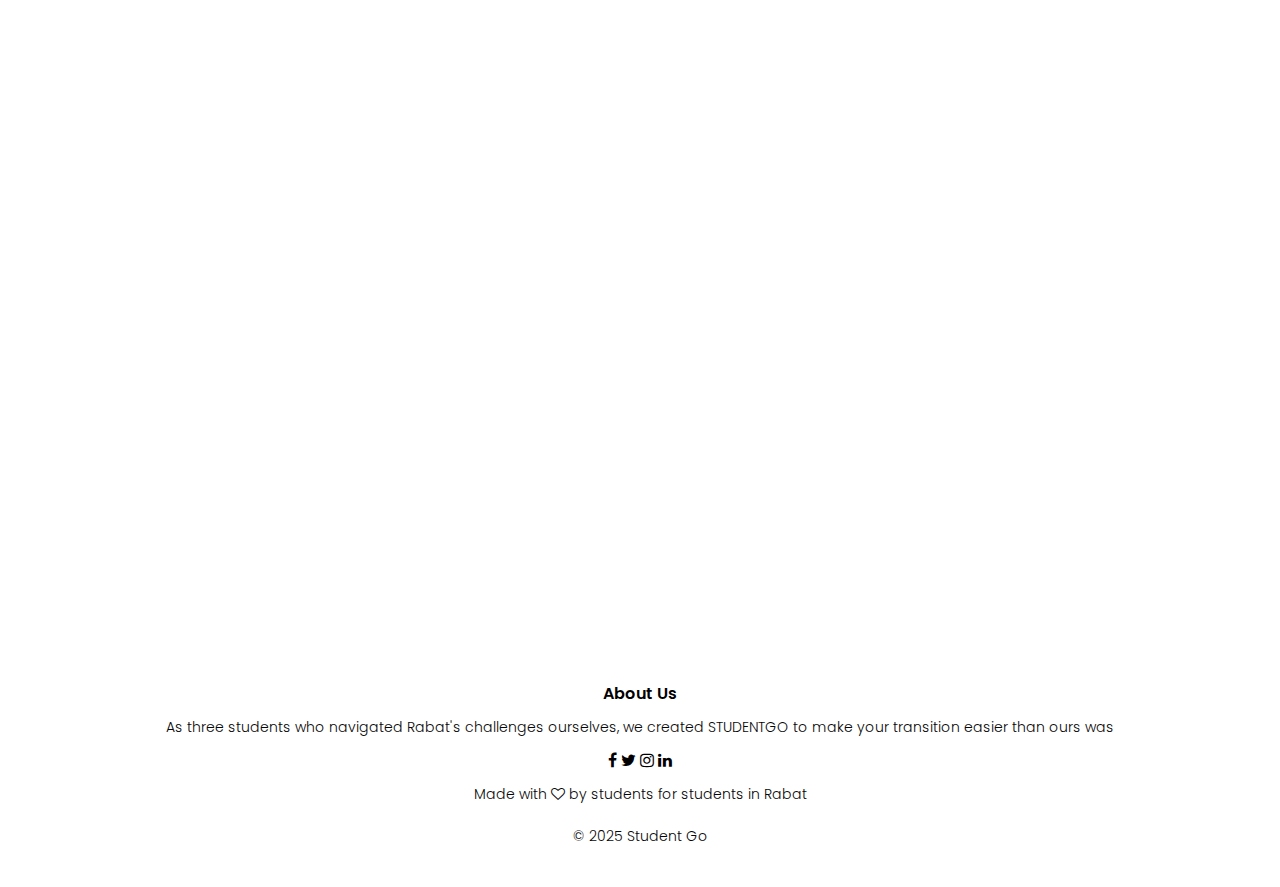
<file: HOUSING.html>
<!DOCTYPE html>
<html>
<head>
    <meta name="viewport" content="width=device-width, initial-scale=1.0">
    <title>STUDENTGO - Housing</title>
    <link rel="stylesheet" href="style.css">
    <link rel="preconnect" href="https://fonts.gstatic.com">
    <link href="https://fonts.googleapis.com/css2?family=Poppins:wght@100;200;300;400;600;700&display=swap" rel="stylesheet">
    <link rel="stylesheet" href="https://stackpath.bootstrapcdn.com/font-awesome/4.7.0/css/font-awesome.min.css">
    <link href="https://cdn.jsdelivr.net/npm/aos@2.3.4/dist/aos.css" rel="stylesheet">
</head>
<body>
    <div data-aos="fade-up" data-aos-duration="1000">
        <section class="sub-header">
            <nav>
                <h1>STUDENTGO</h1>
                <div class="nav-links" id="navLinks">
                    <i class="fa fa-times-circle" onclick="hideMenu()"></i>
                    <ul>
                        <li><a href="index.html" onclick="hideMenu()">HOME</a></li>
                        <li><a href="HOUSING.html" onclick="hideMenu()">HOUSING</a></li>
                        <li><a href="LOCATIONS.html" onclick="hideMenu()">LOCATIONS</a></li>
                        <li><a href="HEALTH.html" onclick="hideMenu()">HEALTH</a></li>
                    </ul>
                </div>
                <i class="fa fa-bars" onclick="showMenu()"></i>
            </nav>
            <h2>HOUSING</h2>
        </section>
    </div>

    <main class="container">
        <div data-aos="fade-up" data-aos-duration="1000">
            <h2 class="section-title">Housing in Rabat</h2>
            <p class="intro-text">Find safe and affordable housing options close to your university. Student Go helps you explore studios, shared apartments, and student residences across Rabat — all verified and easy to contact.</p>
        </div>

        <!-- Housing Options Grid -->
        <div data-aos="fade-up" data-aos-anchor-placement="top-bottom">
            <div class="housing-grid">
                <!-- Housing Option 1 -->
                <div class="housing-cardd">
                    <div class="cardd-image" style="background-image: url('agdal.avif');">
                        <div class="cardd-price">2,500-4,500 MAD/month</div>
                    </div>
                    <div class="cardd-content">
                        <h3 class="cardd-title">Modern Studio in Agdal</h3>
                        <div class="cardd-location">
                            <i class="fa fa-map-marker"></i>
                            <span>Agdal, Rabat</span>
                        </div>
                        <div class="cardd-features">
                            <div class="feature">
                                <i class="fa fa-bed"></i>
                                <span>1 Bedroom</span>
                            </div>
                            <div class="feature">
                                <i class="fa fa-bath"></i>
                                <span>1 Bathroom</span>
                            </div>
                            <div class="feature">
                                <i class="fa fa-wifi"></i>
                                <span>WiFi</span>
                            </div>
                        </div>
                        <p class="cardd-description">Fully furnished studio with kitchenette, perfect for students. Close to Mohammed V University and public transport.</p>
                        <a href="https://www.mubawab.ma/en/sd/rabat/agdal/apartments-for-rent" class="cardd-button">View Details</a>
                    </div>
                </div>

                <!-- Housing Option 2 -->
                <div class="housing-cardd">
                    <div class="cardd-image" style="background-image: url('hassan.avif');">
                        <div class="cardd-price">1,800-3,000 MAD/month</div>
                    </div>
                    <div class="cardd-content">
                        <h3 class="cardd-title">Shared Apartment in Hassan</h3>
                        <div class="cardd-location">
                            <i class="fa fa-map-marker"></i>
                            <span>Hassan, Rabat</span>
                        </div>
                        <div class="cardd-features">
                            <div class="feature">
                                <i class="fa fa-bed"></i>
                                <span>Shared Room</span>
                            </div>
                            <div class="feature">
                                <i class="fa fa-bath"></i>
                                <span>Shared Bathroom</span>
                            </div>
                            <div class="feature">
                                <i class="fa fa-cutlery"></i>
                                <span>Kitchen Access</span>
                            </div>
                        </div>
                        <p class="cardd-description">Spacious shared apartment with 3 other students. Great location near Hassan Tower and city center.</p>
                        <a href="https://www.mubawab.ma/fr/st/rabat/chambres-a-louer" class="cardd-button">View Details</a>
                    </div>
                </div>

                <!-- Housing Option 3 -->
                <div class="housing-cardd">
                    <div class="cardd-image" style="background-image: url('SOUISSI1.avif');">
                        <div class="cardd-price">3,200-5,000 MAD/month</div>
                    </div>
                    <div class="cardd-content">
                        <h3 class="cardd-title">Student Residence in Souissi</h3>
                        <div class="cardd-location">
                            <i class="fa fa-map-marker"></i>
                            <span>Souissi, Rabat</span>
                        </div>
                        <div class="cardd-features">
                            <div class="feature">
                                <i class="fa fa-bed"></i>
                                <span>Private Room</span>
                            </div>
                            <div class="feature">
                                <i class="fa fa-bath"></i>
                                <span>Private Bathroom</span>
                            </div>
                            <div class="feature">
                                <i class="fa fa-heartbeat"></i>
                                <span>Gym Access</span>
                            </div>
                        </div>
                        <p class="cardd-description">Modern student residence with study rooms, gym, and cafeteria. Perfect for international students.</p>
                        <a href="https://www.mubawab.ma/fr/st/rabat/chambres-a-louer" class="cardd-button">View Details</a>
                    </div>
                </div>

                <!-- Housing Option 4 -->
                <div class="housing-cardd">
                    <div class="cardd-image" style="background-image: url('kamraa.jpg');">
                        <div class="cardd-price">1,200-2,000 MAD/month</div>
                    </div>
                    <div class="cardd-content">
                        <h3 class="cardd-title">Shared Apartment in El Kamra</h3>
                        <div class="cardd-location">
                            <i class="fa fa-map-marker"></i>
                            <span>Ancienne gare routière, Rabat</span>
                        </div>
                        <div class="cardd-features">
                            <div class="feature">
                                <i class="fa fa-bed"></i>
                                <span>Room</span>
                            </div>
                            <div class="feature">
                                <i class="fa fa-bath"></i>
                                <span>Bathroom</span>
                            </div>
                            <div class="feature">
                                <i class="fa fa-cutlery"></i>
                                <span>Kitchen Access</span>
                            </div>
                        </div>
                        <p class="cardd-description">Apartments shared for student rooms, kitchen and bathrooms.</p>
                        <a href="https://www.masaken.ma/ar/%D8%B4%D9%82%D9%82/%D9%84%D9%84%D9%83%D8%B1%D8%A7%D8%A1/%D8%A7%D9%84%D8%B1%D8%A8%D8%A7%D8%B7" class="cardd-button">View Details</a>
                    </div>
                </div>
            </div>
        </div>

        <!-- Bayt Al Maarifa Section -->
        <div data-aos="zoom-in">
            <div class="organization-section">
                <div class="org-header">
                    <div class="org-icon">
                        <i class="fa fa-university"></i>
                    </div>
                    <h2 class="org-title">Bayt Al Maarifa</h2>
                </div>
                <div class="org-content">
                    <div class="org-info">
                        <p>Bayt Al Maarifa is a prestigious student residence in Rabat offering high-quality accommodation for university students. Located in the heart of the city, it provides a conducive environment for academic success.</p>
                        <p>The residence features modern rooms, study areas, recreational facilities, and 24/7 security. It's particularly popular among international students and those pursuing higher education in Rabat's universities.</p>
                        <a href="https://www.baytalmaarifa.ma" target="_blank" class="org-link">Visit Official Website</a>
                    </div>
                    <div class="org-image" style="background-image: url('bam.jpeg');"></div>
                </div>
            </div>
        </div>

        <!-- Fondation Hassan II Section -->
        <div data-aos="zoom-in">
            <div class="organization-section">
                <div class="org-header">
                    <div class="org-icon">
                        <i class="fa fa-university"></i>
                    </div>
                    <h2 class="org-title">Fondation Hassan II</h2>
                </div>
                <div class="org-content">
                    <div class="org-info">
                        <p>The Hassan II Foundation provides student housing and support services across Morocco, with several residences located in Rabat. These facilities offer affordable accommodation options for students from various backgrounds.</p>
                        <p>With a focus on supporting academic excellence, the foundation's residences include study spaces, libraries, and cultural activities. They aim to create a supportive community for students during their university years.</p>
                        <a href="https://www.fondationhassan2.ma" target="_blank" class="org-link">Visit Official Website</a>
                    </div>
                    <div class="org-image" style="background-image: url('fd2.jpeg');"></div>
                </div>
            </div>
        </div>

        <!-- OUNOUSC Section -->
        <div data-aos="zoom-in">
            <div class="organization-section">
                <div class="org-header">
                    <div class="org-icon">
                        <i class="fa fa-home"></i>
                    </div>
                    <h2 class="org-title">OUNOUSC</h2>
                </div>
                <div class="org-content">
                    <div class="org-info">
                        <p>OUNOUSC (National Office of University and Social Works) manages university residences throughout Morocco, including several in Rabat. These residences provide affordable housing options for students enrolled in public universities.</p>
                        <p>The OUNOUSC residences are strategically located near university campuses and offer basic amenities at subsidized rates. They play a crucial role in making higher education accessible to students from all socioeconomic backgrounds.</p>
                        <a href="https://www.ounousc.ma" target="_blank" class="org-link">Visit Official Website</a>
                    </div>
                    <div class="org-image" style="background-image: url('OUNOUSK.png');"></div>
                </div>
            </div>
        </div>
    </main>

    <section class="footer">
        <h8>About Us</h8>
        <p>As three students who navigated Rabat's challenges ourselves, we created STUDENTGO to make your transition easier than ours was</p>
        <div class="icons">
            <i class="fa fa-facebook"></i>
            <i class="fa fa-twitter"></i>
            <i class="fa fa-instagram"></i>
            <i class="fa fa-linkedin"></i>
        </div>
        <p>Made with <i class="fa fa-heart-o"></i> by students for students in Rabat</p>
        <p>© 2025 Student Go</p>
    </section>

    <script>
        var navLinks = document.getElementById("navLinks");
        
        function showMenu() {
            navLinks.style.right = "0";
            document.body.style.overflow = "hidden";
        }
        
        function hideMenu() {
            navLinks.style.right = "-220px";
            document.body.style.overflow = "auto";
        }

        // Close menu when clicking outside
        document.addEventListener('click', function(event) {
            var isClickInsideNav = navLinks.contains(event.target);
            var isClickOnHamburger = event.target.classList.contains('fa-bars');
            
            if (!isClickInsideNav && !isClickOnHamburger && navLinks.style.right === "0px") {
                hideMenu();
            }
        });

        // Close menu on escape key
        document.addEventListener('keydown', function(event) {
            if (event.key === 'Escape' && navLinks.style.right === "0px") {
                hideMenu();
            }
        });

        // Ensure menu is hidden on page load
        window.addEventListener("load", function() {
            hideMenu();
        });

        // Handle window resize
        window.addEventListener('resize', function() {
            if (window.innerWidth > 700) {
                navLinks.style.right = "0";
                document.body.style.overflow = "auto";
            } else {
                hideMenu();
            }
        });
    </script>

    <script src="https://cdn.jsdelivr.net/npm/aos@2.3.4/dist/aos.js"></script>
    <script>
        AOS.init({
            duration: 1000, 
            once: true, 
            offset: 100
        });
    </script>
</body>
</html>
</file>
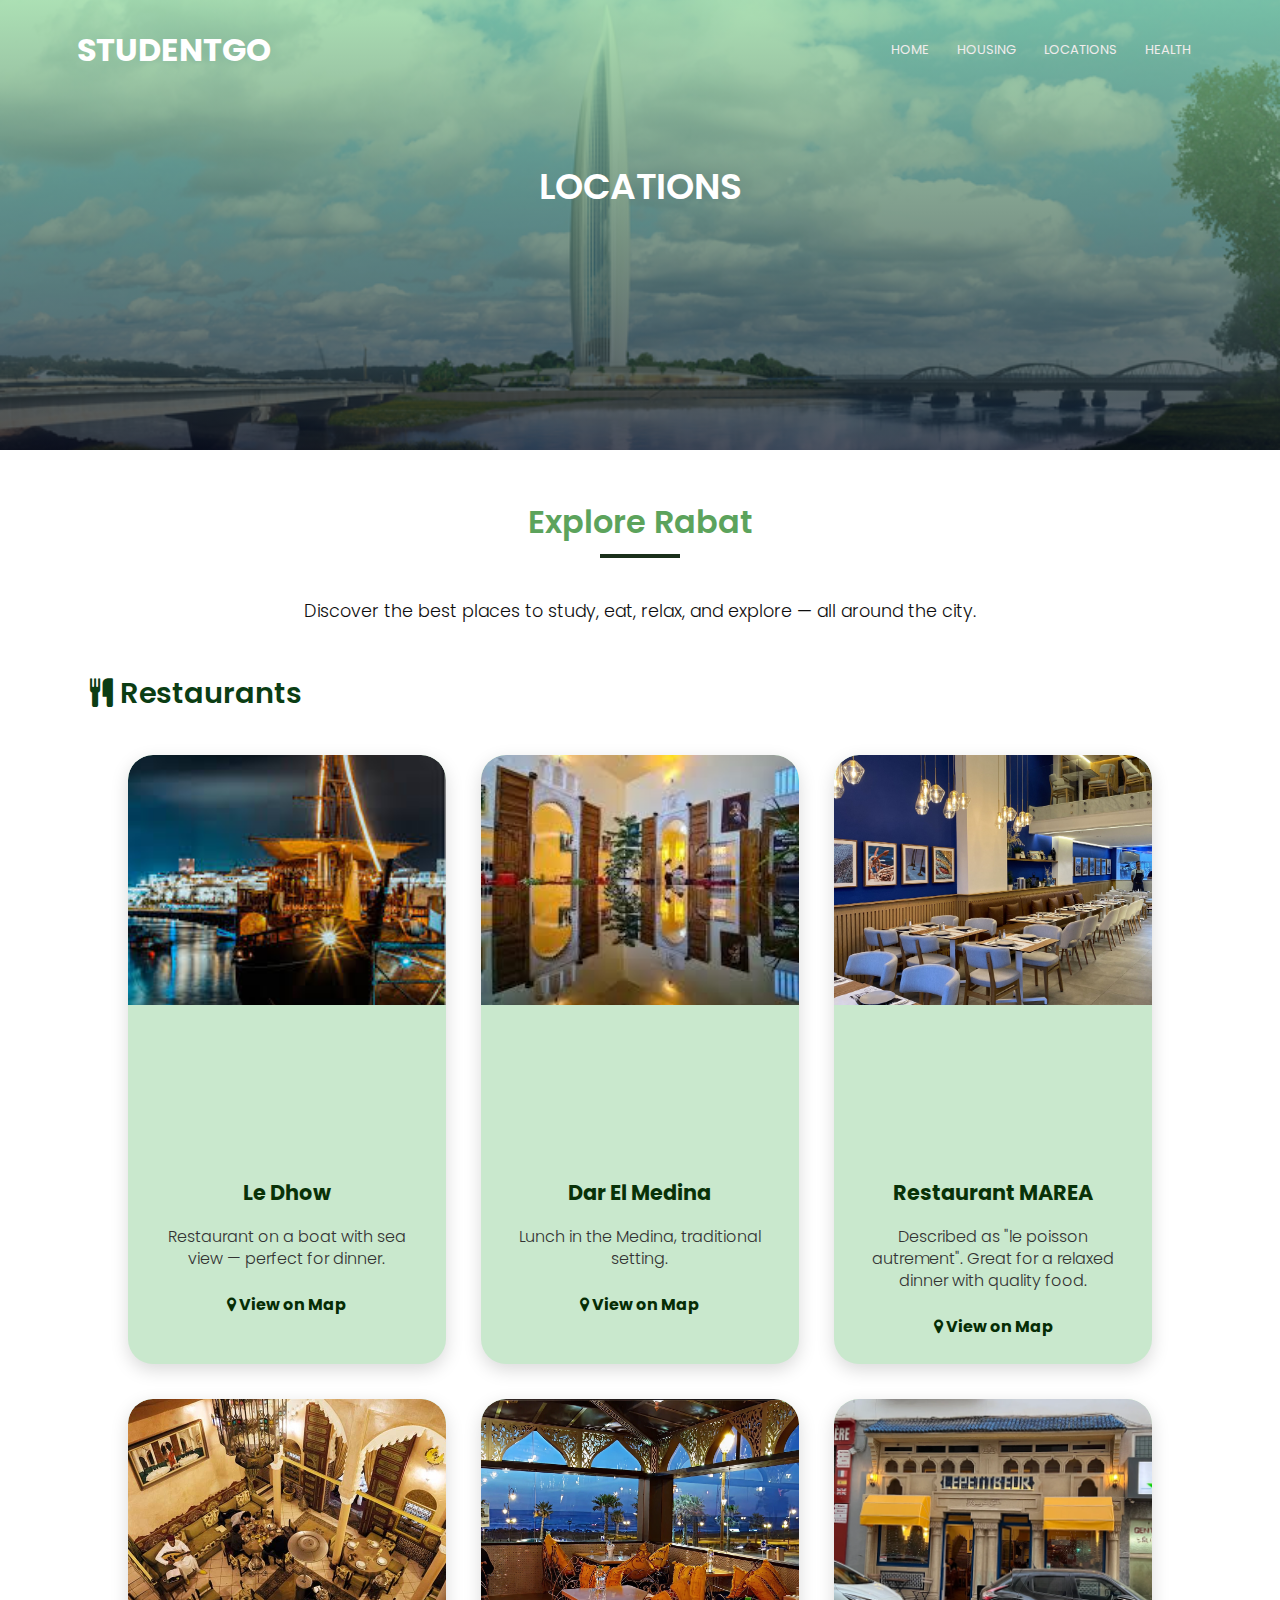
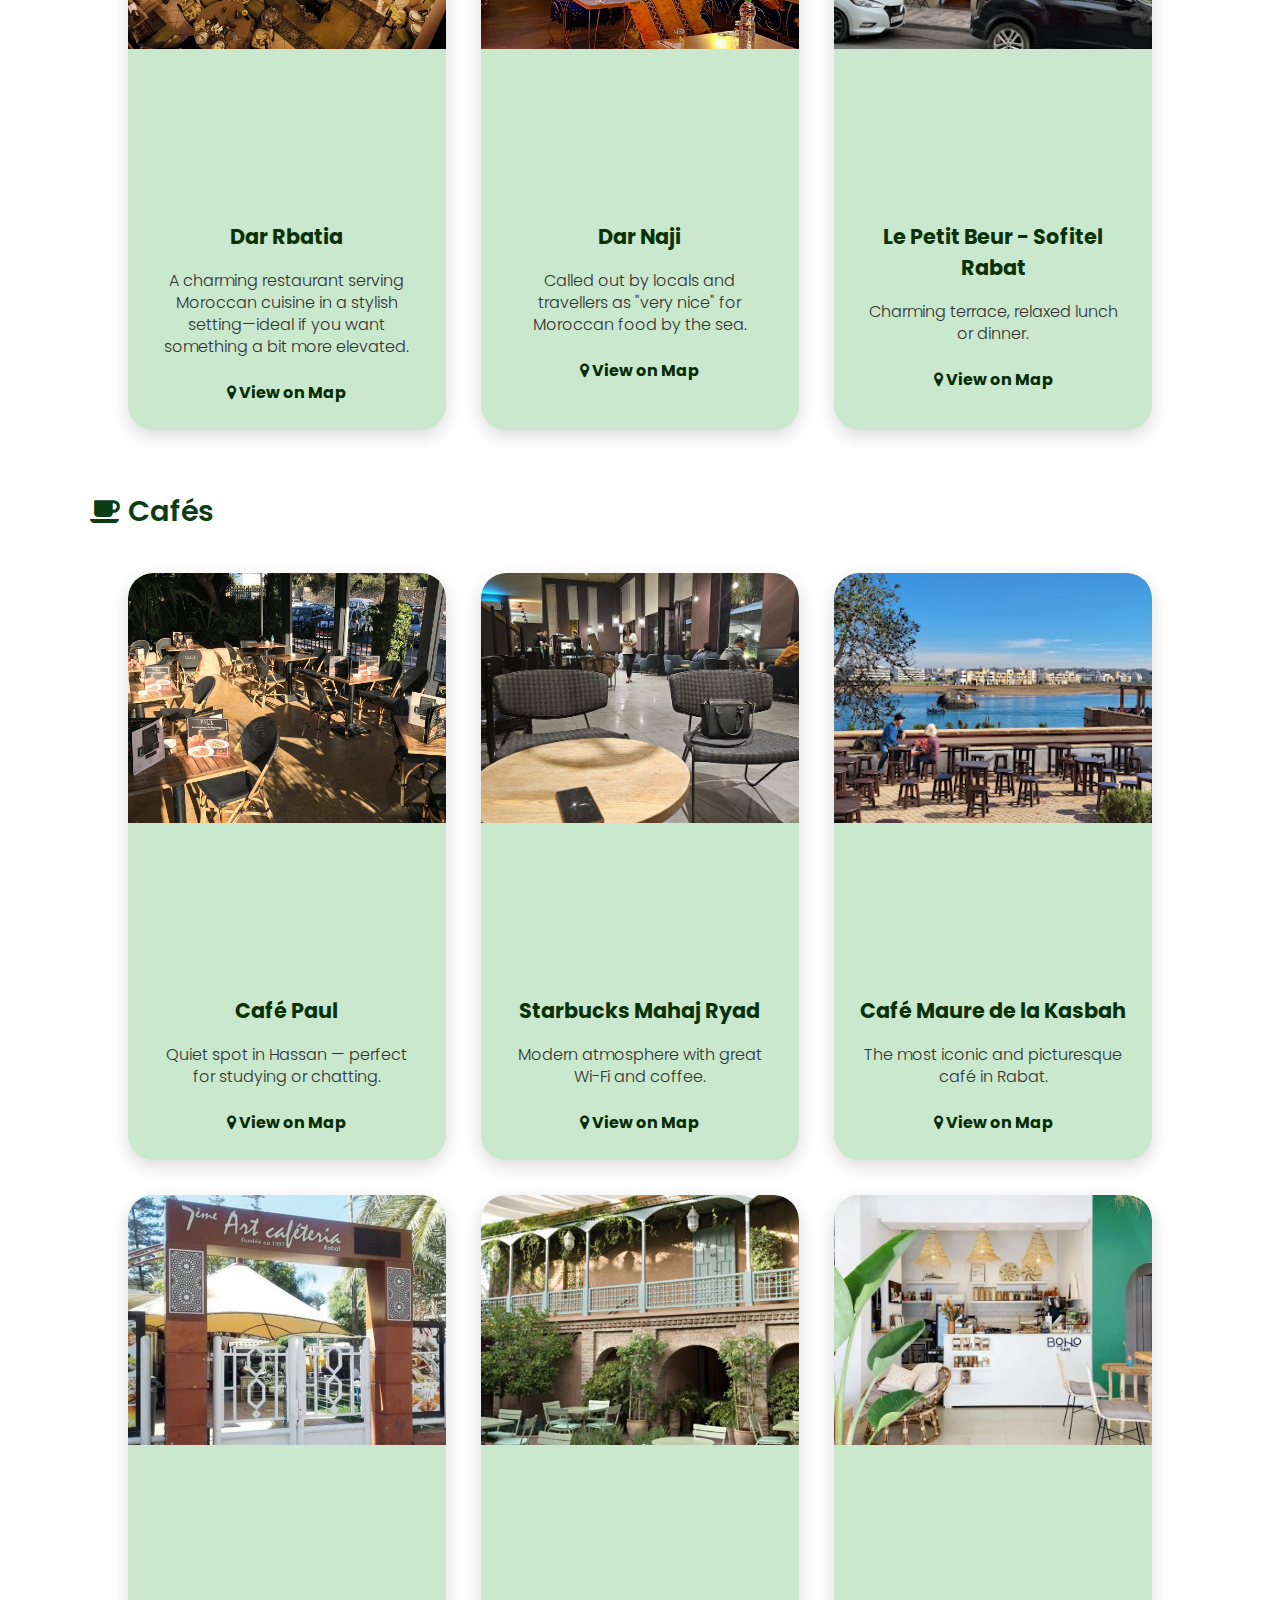
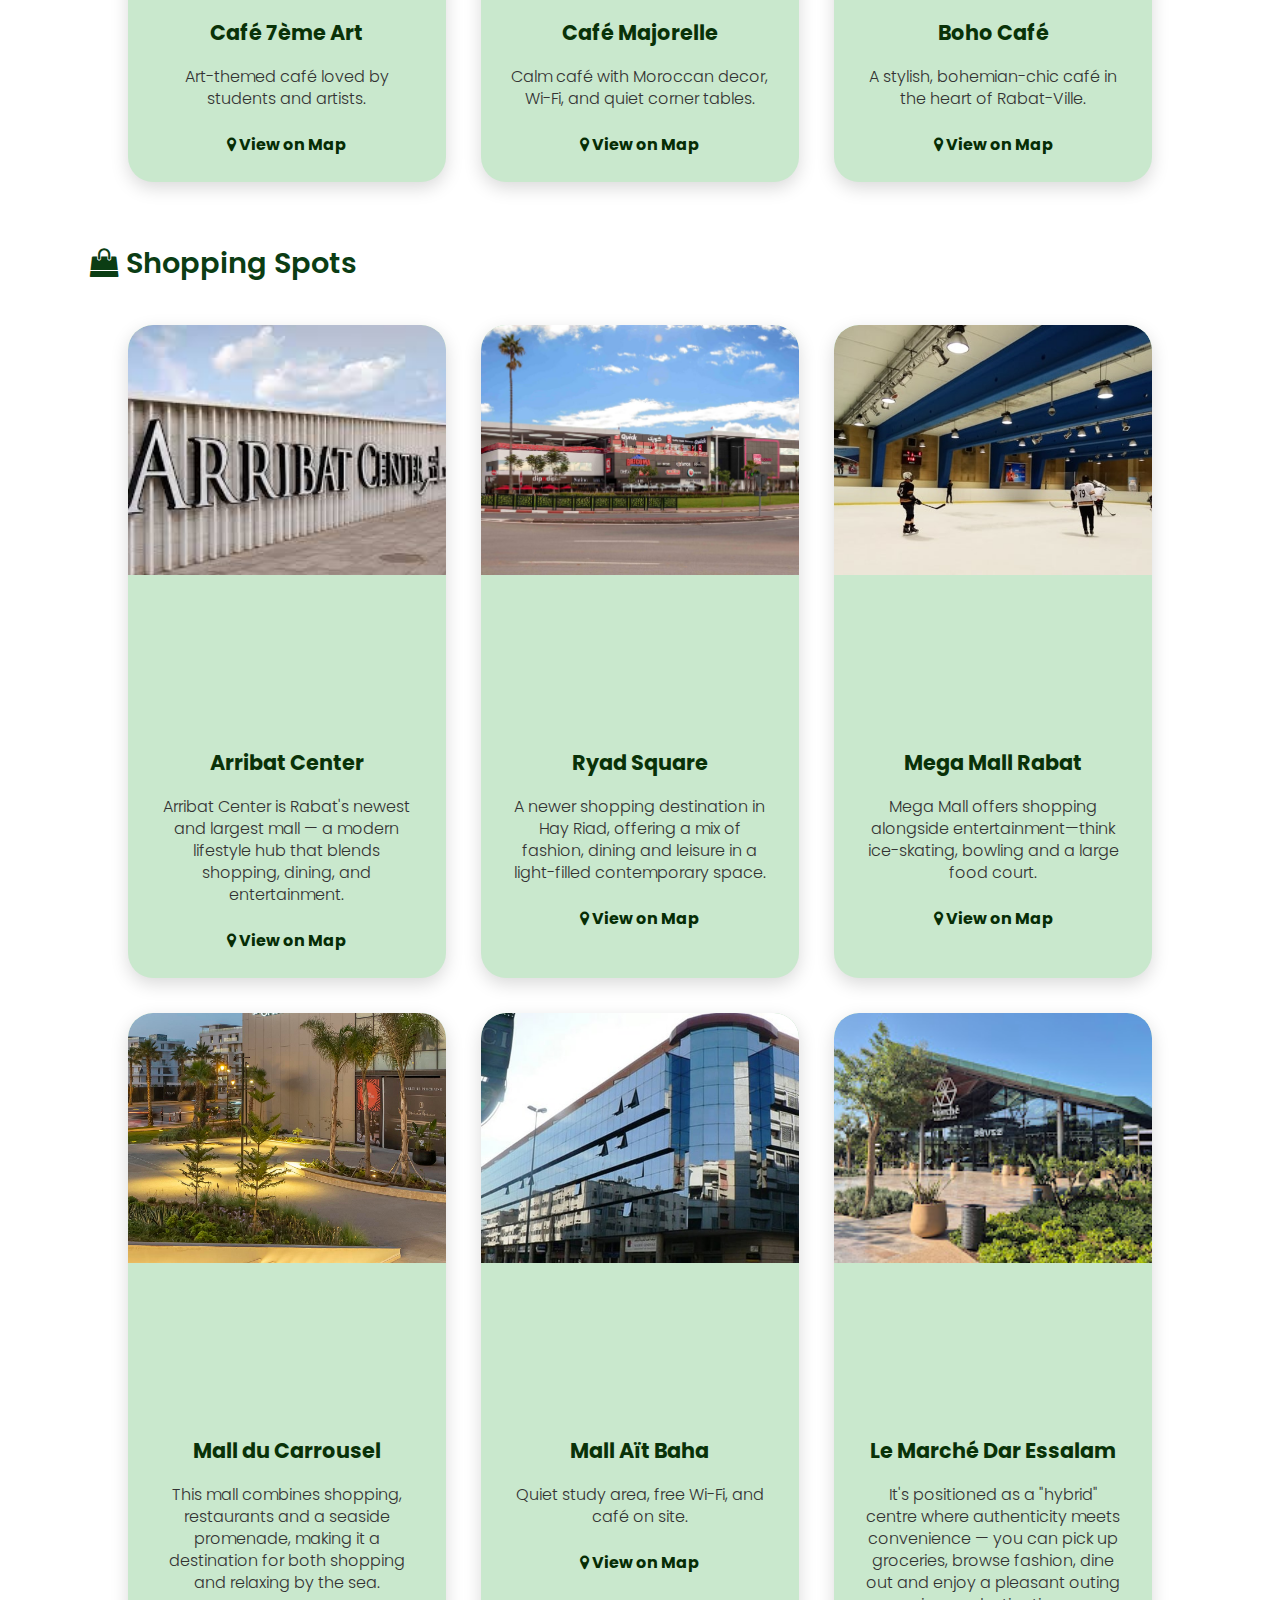
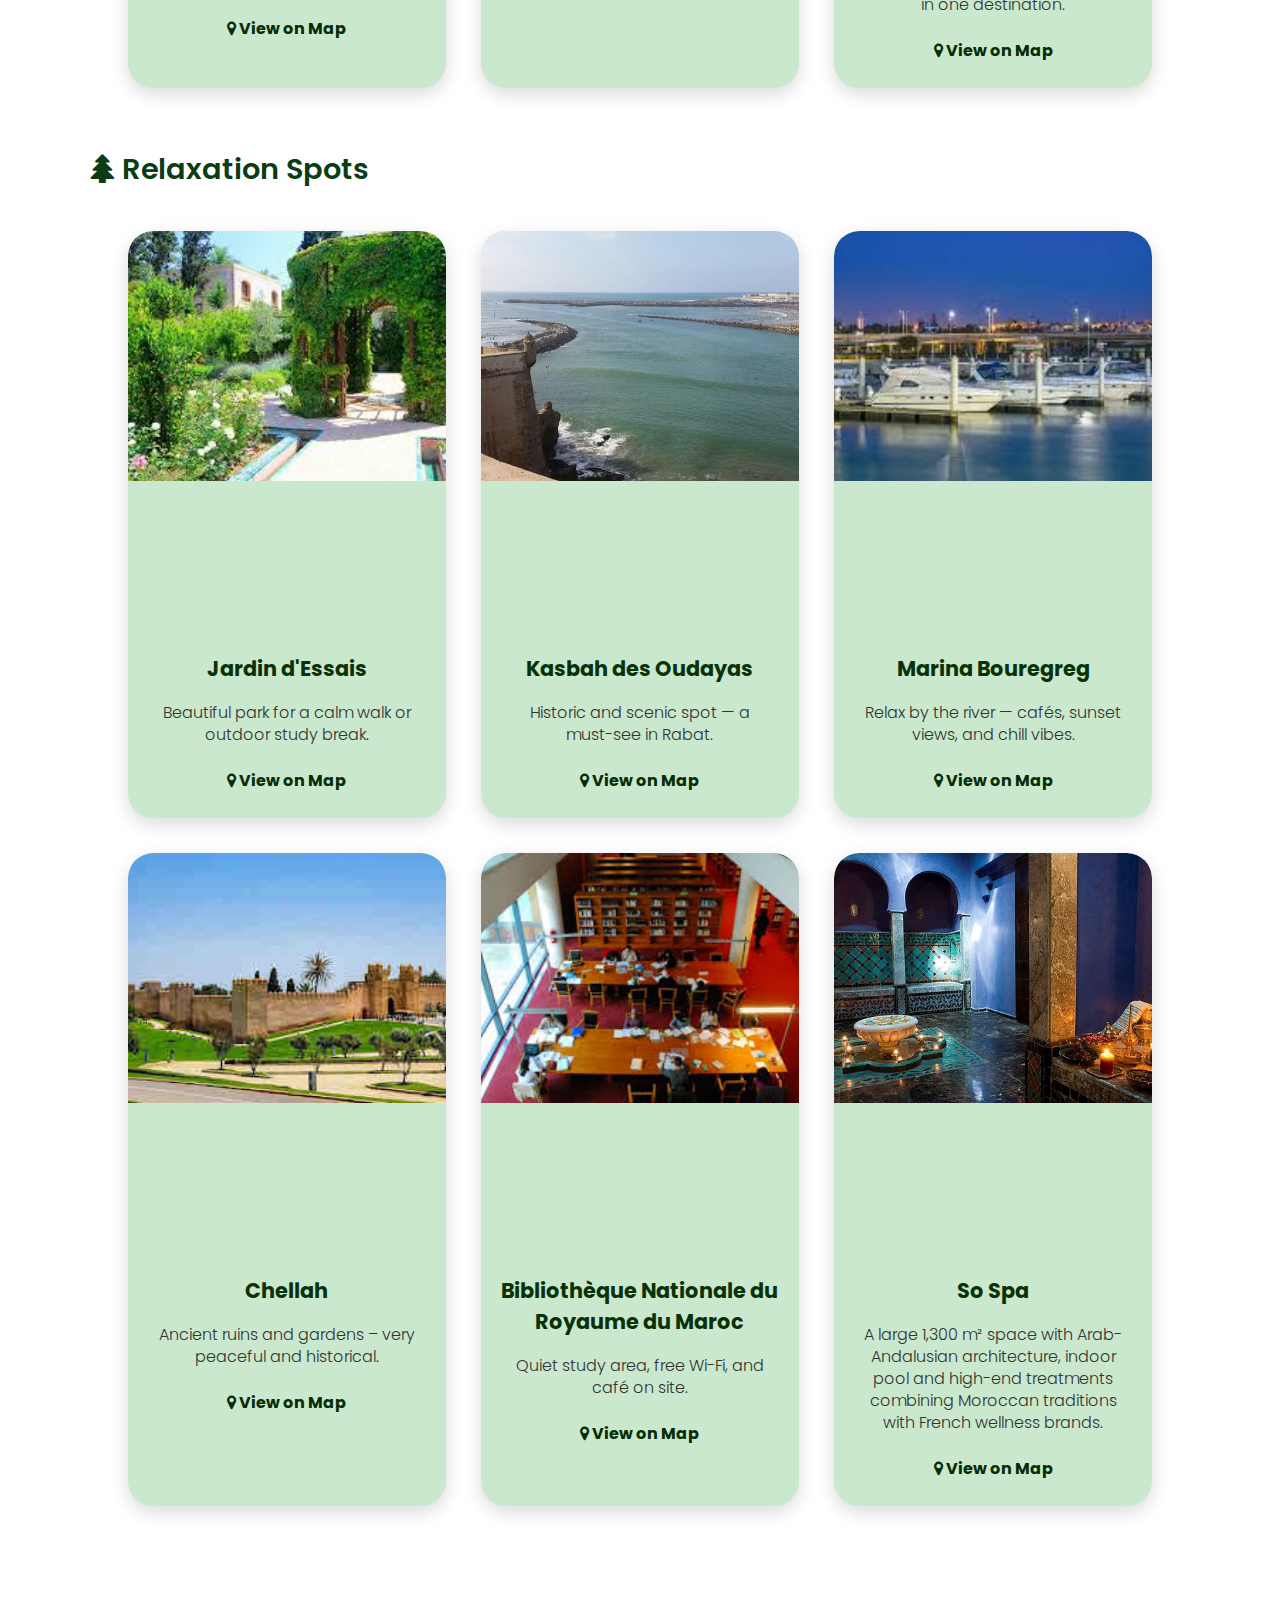
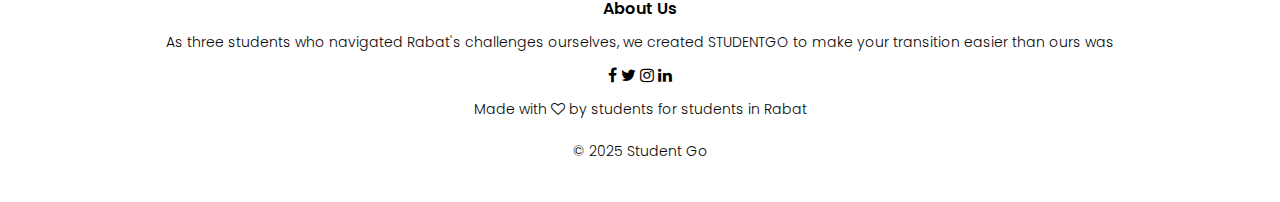
<file: LOCATIONS.html>
<!DOCTYPE html>
<html>
<head>
    <meta name="viewport" content="width=device-width, initial-scale=1.0">
    <title>STUDENTGO - Locations</title>
    <link rel="stylesheet" href="style.css">
    <link rel="preconnect" href="https://fonts.gstatic.com">
    <link href="https://fonts.googleapis.com/css2?family=Poppins:wght@100;200;300;400;600;700&display=swap" rel="stylesheet">
    <link rel="stylesheet" href="https://stackpath.bootstrapcdn.com/font-awesome/4.7.0/css/font-awesome.min.css">
    <link href="https://cdn.jsdelivr.net/npm/aos@2.3.4/dist/aos.css" rel="stylesheet">
</head>
<body>
    <div data-aos="fade-up" data-aos-duration="1000">
        <section class="subb-header">
            <nav>
                <h1>STUDENTGO</h1>
                <div class="nav-links" id="navLinks">
                    <i class="fa fa-times-circle" onclick="hideMenu()"></i>
                    <ul>
                        <li><a href="index.html" onclick="hideMenu()">HOME</a></li>
                        <li><a href="HOUSING.html" onclick="hideMenu()">HOUSING</a></li>
                        <li><a href="LOCATIONS.html" onclick="hideMenu()">LOCATIONS</a></li>
                        <li><a href="HEALTH.html" onclick="hideMenu()">HEALTH</a></li>
                    </ul>
                </div>
                <i class="fa fa-bars" onclick="showMenu()"></i>
            </nav>
            <h2>LOCATIONS</h2>
        </section>
    </div>
  
    <main class="container">
        <h2 class="sectionNN-title">Explore Rabat</h2>
        <p class="intro-text">Discover the best places to study, eat, relax, and explore — all around the city.</p>

        <section class="locations">
            <!-- Restaurants -->
            <div class="category">
                <h2><i class="fa fa-cutlery"></i> Restaurants</h2>
                <div class="carddd-container">
                    <div class="carddd">
                        <img src="dhow.jpeg" alt="Le Dhow">
                        <div class="info">
                            <h3>Le Dhow</h3>
                            <p>Restaurant on a boat with sea view — perfect for dinner.</p>
                            <a href="https://maps.google.com/?q=Le+Dhow+Rabat" target="_blank"><i class="fa fa-map-marker"></i> View on Map</a>
                        </div>
                    </div>

                    <div class="carddd">
                        <img src="dar el medina.jpeg" alt="darelmedina">
                        <div class="info">
                            <h3>Dar El Medina</h3>
                            <p>Lunch in the Medina, traditional setting.</p>
                            <a href="https://maps.app.goo.gl/EUPErLmSN2SAMg8QA" target="_blank"><i class="fa fa-map-marker"></i> View on Map</a>
                        </div>
                    </div>

                    <div class="carddd">
                        <img src="MAREA.jpg" alt="Restaurant MAREA">
                        <div class="info">
                            <h3>Restaurant MAREA</h3>
                            <p>Described as "le poisson autrement". Great for a relaxed dinner with quality food.</p>
                            <a href="https://maps.app.goo.gl/TZnvShzuaP7gdMyC9" target="_blank"><i class="fa fa-map-marker"></i> View on Map</a>
                        </div>
                    </div>

                    <div class="carddd">
                        <img src="Dar-Rbatia.jpg" alt="Dar Rbatia">
                        <div class="info">
                            <h3>Dar Rbatia</h3>
                            <p>A charming restaurant serving Moroccan cuisine in a stylish setting—ideal if you want something a bit more elevated.</p>
                            <a href="https://maps.app.goo.gl/APvRPdfzCdj93fkH8" target="_blank"><i class="fa fa-map-marker"></i> View on Map</a>
                        </div>
                    </div>

                    <div class="carddd">
                        <img src="darEnnaji.webp" alt="Dar Naji">
                        <div class="info">
                            <h3>Dar Naji</h3>
                            <p>Called out by locals and travellers as "very nice" for Moroccan food by the sea.</p>
                            <a href="https://maps.app.goo.gl/it2xz2A3BZW7C5pR6" target="_blank"><i class="fa fa-map-marker"></i> View on Map</a>
                        </div>
                    </div>

                    <div class="carddd">
                        <img src="petit.webp" alt="Le Petit Beur">
                        <div class="info">
                            <h3>Le Petit Beur - Sofitel Rabat</h3>
                            <p>Charming terrace, relaxed lunch or dinner.</p>
                            <a href="https://maps.app.goo.gl/dEhUfpGumjfLJR636" target="_blank"><i class="fa fa-map-marker"></i> View on Map</a>
                        </div>
                    </div>
                </div>
            </div>

            <!-- Cafés -->
            <div class="category">
                <h2><i class="fa fa-coffee"></i> Cafés</h2>
                <div class="carddd-container">
                    <div class="carddd">
                        <img src="PAUL.jpg" alt="Café Paul">
                        <div class="info">
                            <h3>Café Paul</h3>
                            <p>Quiet spot in Hassan — perfect for studying or chatting.</p>
                            <a href="https://maps.google.com/?q=Cafe+Paul+Rabat" target="_blank"><i class="fa fa-map-marker"></i> View on Map</a>
                        </div>
                    </div>
                    
                    <div class="carddd">
                        <img src="STAR.jpg" alt="Starbucks Mahaj Ryad">
                        <div class="info">
                            <h3>Starbucks Mahaj Ryad</h3>
                            <p>Modern atmosphere with great Wi-Fi and coffee.</p>
                            <a href="https://maps.google.com/?q=Starbucks+Mahaj+Ryad+Rabat" target="_blank"><i class="fa fa-map-marker"></i> View on Map</a>
                        </div>
                    </div>

                    <div class="carddd">
                        <img src="MAURE.jpg" alt="Café Maure">
                        <div class="info">
                            <h3>Café Maure de la Kasbah</h3>
                            <p>The most iconic and picturesque café in Rabat.</p>
                            <a href="https://maps.app.goo.gl/MA4QrEZXAWUbbyHz8" target="_blank"><i class="fa fa-map-marker"></i> View on Map</a>
                        </div>
                    </div>

                    <div class="carddd">
                        <img src="cafe7.png" alt="Café 7ème Art">
                        <div class="info">
                            <h3>Café 7ème Art</h3>
                            <p>Art-themed café loved by students and artists.</p>
                            <a href="https://maps.google.com/?q=Cafe+7eme+Art+Agdal" target="_blank"><i class="fa fa-map-marker"></i> View on Map</a>
                        </div>
                    </div>

                    <div class="carddd">
                        <img src="Majorelle.jpg" alt="Café Majorelle">
                        <div class="info">
                            <h3>Café Majorelle</h3>
                            <p>Calm café with Moroccan decor, Wi-Fi, and quiet corner tables.</p>
                            <a href="https://maps.app.goo.gl/srJ9YTqVaUQtopSh6" target="_blank"><i class="fa fa-map-marker"></i> View on Map</a>
                        </div>
                    </div>

                    <div class="carddd">
                        <img src="BOHO.webp" alt="Boho Café">
                        <div class="info">
                            <h3>Boho Café</h3>
                            <p>A stylish, bohemian-chic café in the heart of Rabat-Ville.</p>
                            <a href="https://maps.app.goo.gl/4u2mTN7vSZu7U5g1A" target="_blank"><i class="fa fa-map-marker"></i> View on Map</a>
                        </div>
                    </div>
                </div>
            </div>

            <!-- Shopping Spots -->
            <div class="category">
                <h2><i class="fa fa-shopping-bag"></i> Shopping Spots</h2>
                <div class="carddd-container">
                    <div class="carddd">
                        <img src="centerr.jpeg" alt="Arribat Center">
                        <div class="info">
                            <h3>Arribat Center</h3>
                            <p>Arribat Center is Rabat's newest and largest mall — a modern lifestyle hub that blends shopping, dining, and entertainment.</p>
                            <a href="https://maps.app.goo.gl/tB5za1DhS4W9yD8Y6" target="_blank"><i class="fa fa-map-marker"></i> View on Map</a>
                        </div>
                    </div>

                    <div class="carddd">
                        <img src="RYAD-SQUARE-1.jpg" alt="Ryad Square">
                        <div class="info">
                            <h3>Ryad Square</h3>
                            <p>A newer shopping destination in Hay Riad, offering a mix of fashion, dining and leisure in a light-filled contemporary space.</p>
                            <a href="https://maps.app.goo.gl/nsUajywD94LeSSDw8" target="_blank"><i class="fa fa-map-marker"></i> View on Map</a>
                        </div>
                    </div>

                    <div class="carddd">
                        <img src="megamall.jpg" alt="Mega Mall">
                        <div class="info">
                            <h3>Mega Mall Rabat</h3>
                            <p>Mega Mall offers shopping alongside entertainment—think ice-skating, bowling and a large food court.</p>
                            <a href="https://maps.app.goo.gl/nJ3k4dtvjJtobvAj9" target="_blank"><i class="fa fa-map-marker"></i> View on Map</a>
                        </div>
                    </div>

                    <div class="carddd">
                        <img src="carr.jpg" alt="Mall du Carrousel">
                        <div class="info">
                            <h3>Mall du Carrousel</h3>
                            <p>This mall combines shopping, restaurants and a seaside promenade, making it a destination for both shopping and relaxing by the sea.</p>
                            <a href="https://maps.app.goo.gl/H9fWxUw7FvFgKqALA" target="_blank"><i class="fa fa-map-marker"></i> View on Map</a>
                        </div>
                    </div>

                    <div class="carddd">
                        <img src="ait-baha1-min.jpg" alt="Mall Aït Baha">
                        <div class="info">
                            <h3>Mall Aït Baha</h3>
                            <p>Quiet study area, free Wi-Fi, and café on site.</p>
                            <a href="https://maps.app.goo.gl/w4UdjPec6xqRkwJY6" target="_blank"><i class="fa fa-map-marker"></i> View on Map</a>
                        </div>
                    </div>

                    <div class="carddd">
                        <img src="darsalam.jpg" alt="Le Marché Dar Essalam">
                        <div class="info">
                            <h3>Le Marché Dar Essalam</h3>
                            <p>It's positioned as a "hybrid" centre where authenticity meets convenience — you can pick up groceries, browse fashion, dine out and enjoy a pleasant outing in one destination.</p>
                            <a href="https://maps.app.goo.gl/qUkrfrkvURgHodAS7" target="_blank"><i class="fa fa-map-marker"></i> View on Map</a>
                        </div>
                    </div>
                </div>
            </div>

            <!-- Relaxation Spots -->
            <div class="category">
                <h2><i class="fa fa-tree"></i> Relaxation Spots</h2>
                <div class="carddd-container">
                    <div class="carddd">
                        <img src="jardan.jpeg" alt="Jardin d'Essais">
                        <div class="info">
                            <h3>Jardin d'Essais</h3>
                            <p>Beautiful park for a calm walk or outdoor study break.</p>
                            <a href="https://maps.google.com/?q=Jardin+d%27Essais+Rabat" target="_blank"><i class="fa fa-map-marker"></i> View on Map</a>
                        </div>
                    </div>

                    <div class="carddd">
                        <img src="oudaya.jpeg" alt="Kasbah des Oudayas">
                        <div class="info">
                            <h3>Kasbah des Oudayas</h3>
                            <p>Historic and scenic spot — a must-see in Rabat.</p>
                            <a href="https://maps.google.com/?q=Kasbah+des+Oudayas" target="_blank"><i class="fa fa-map-marker"></i> View on Map</a>
                        </div>
                    </div>

                    <div class="carddd">
                        <img src="marina.jpeg" alt="Marina Bouregreg">
                        <div class="info">
                            <h3>Marina Bouregreg</h3>
                            <p>Relax by the river — cafés, sunset views, and chill vibes.</p>
                            <a href="https://maps.google.com/?q=Marina+Bouregreg+Rabat" target="_blank"><i class="fa fa-map-marker"></i> View on Map</a>
                        </div>
                    </div>

                    <div class="carddd">
                        <img src="chellah.jpeg" alt="Chellah">
                        <div class="info">
                            <h3>Chellah</h3>
                            <p>Ancient ruins and gardens – very peaceful and historical.</p>
                            <a href="https://maps.google.com/?q=Chellah+Rabat" target="_blank"><i class="fa fa-map-marker"></i> View on Map</a>
                        </div>
                    </div>

                    <div class="carddd">
                        <img src="bb.jpeg" alt="National Library">
                        <div class="info">
                            <h3>Bibliothèque Nationale du Royaume du Maroc</h3>
                            <p>Quiet study area, free Wi-Fi, and café on site.</p>
                            <a href="https://maps.google.com/?q=Bibliothèque+Nationale+Rabat" target="_blank"><i class="fa fa-map-marker"></i> View on Map</a>
                        </div>
                    </div>

                    <div class="carddd">
                        <img src="so-spa.jpg" alt="So Spa">
                        <div class="info">
                            <h3>So Spa</h3>
                            <p>A large 1,300 m² space with Arab-Andalusian architecture, indoor pool and high-end treatments combining Moroccan traditions with French wellness brands.</p>
                            <a href="https://maps.app.goo.gl/iKqVt37wMxXvRZjAA" target="_blank"><i class="fa fa-map-marker"></i> View on Map</a>
                        </div>
                    </div>
                </div>
            </div>
        </section>
    </main>

    <section class="footer">
        <h8>About Us</h8>
        <p>As three students who navigated Rabat's challenges ourselves, we created STUDENTGO to make your transition easier than ours was</p>
        <div class="icons">
            <i class="fa fa-facebook"></i>
            <i class="fa fa-twitter"></i>
            <i class="fa fa-instagram"></i>
            <i class="fa fa-linkedin"></i>
        </div>
        <p>Made with <i class="fa fa-heart-o"></i> by students for students in Rabat</p>
        <p>© 2025 Student Go</p>
    </section>

    <script>
        var navLinks = document.getElementById("navLinks");
        
        function showMenu() {
            navLinks.style.right = "0";
            document.body.style.overflow = "hidden";
        }
        
        function hideMenu() {
            navLinks.style.right = "-220px";
            document.body.style.overflow = "auto";
        }

        // Close menu when clicking outside
        document.addEventListener('click', function(event) {
            var isClickInsideNav = navLinks.contains(event.target);
            var isClickOnHamburger = event.target.classList.contains('fa-bars');
            
            if (!isClickInsideNav && !isClickOnHamburger && navLinks.style.right === "0px") {
                hideMenu();
            }
        });

        // Close menu on escape key
        document.addEventListener('keydown', function(event) {
            if (event.key === 'Escape' && navLinks.style.right === "0px") {
                hideMenu();
            }
        });

        // Ensure menu is hidden on page load
        window.addEventListener("load", function() {
            hideMenu();
        });

        // Handle window resize
        window.addEventListener('resize', function() {
            if (window.innerWidth > 700) {
                navLinks.style.right = "0";
                document.body.style.overflow = "auto";
            } else {
                hideMenu();
            }
        });
    </script>

    <script src="https://cdn.jsdelivr.net/npm/aos@2.3.4/dist/aos.js"></script>
    <script>
        AOS.init({
            duration: 1000, 
            once: true, 
            offset: 100
        });
    </script>
</body>
</html>
</file>
<file: style.css>
* {
    margin: 0;
    padding: 0;
    font-family: 'Poppins',sans-serif;
}

.header {
    min-height: 100vh;  /* Changed from 1000h to 100vh */
    width: 100%;        /* Changed from 1000l to 100% */
    background-image: linear-gradient(rgba(255, 144, 32, 0.849), rgba(100, 103, 117, 0.7)), url('RABAT.webp');
    background-position: center;
    background-size: cover;
    position: relative;
}
nav{
    display: flex;
    padding: 2% 6%;
    justify-content: space-between;
    align-items: center;
}
.nav-links{
    flex: 1;
    text-align: right;
}
.nav-links ul li{
    list-style: none;
    display: inline-block;
    padding: 8px 12px;
    position: relative;
}
.nav-links ul li a{
    color: #f0ecec;
    text-decoration: none;
    font-size: 13px;
}  
.nav-links ul li:after{
    content: '';
    width: 0%;
    height: 2px;
    background: #929090;
    display: block;
    margin: auto;
    transition: 0.5s;
}
.nav-links ul li:hover:after{
    width: 100%;
}
.text-box{
    width: 90%;
    color: #d3ceca;
    position: absolute;
    top: 50%;
    left: 50%;
    transform: translate(-50%,-50%);
    text-align: center;
}
.text-box h1{
     font-size: 62px;
}
.text-box p{
    margin: 10px 0 40px;
    font-size: 14px;
    color: #fff;
}
.hero-btn{
    display: inline-block;
    text-decoration: none;
    color: #0e0d0d;
    border: 1px solid #0f0e0e;
    padding: 12px 34px;
    font-size: 13px;
    background: transparent;
    position: relative;
    cursor: pointer;
}
.hero-btn:hover{
    border: 1px solid #5a4320;
    background: #644418;
    transition: 1s;
}
nav .fa{
    display: none;
}   

@media (max-width: 700px) {

  /* Adjust paragraph size inside .abs */
  .abs p {
    font-size: 24px;
  }

  /* Testimonial image spacing */
  .test img {
    margin-left: 0;
    margin-right: 15px;
  }

  /* Responsive text for hero section */
  .text-box h1 {
    font-size: 20px;
  }

  /* Navbar adjustments for mobile */
  .nav-links ul li {
    display: block;
  }

  .nav-links {
    position: absolute;
    background: #ad7d53;
    height: 100vh;
    width: 200px;
    top: 0;
    right: -220px; /* ✅ hidden by default */
    text-align: left;
    z-index: 2;
    transition: right 0.5s ease;
  }

  nav .fa {
    display: block;
    color: #070707;
    margin: 10px;
    font-size: 22px;
    cursor: pointer;
  }
}
.hero{
    width: 80%;
    margin: auto;
    text-align: center;
    padding-top: 100px;
}
h2{
    font-size: 36px;
    font-weight: 600;  
}
p{
    color: #070707;
    font-size: 14px;
    font-weight: 300;
    line-height: 22px;
    padding: 10px;
}
.cardsSS{
    margin-top: 5%;
    display: flex;
    justify-content: space-between;
}
.card{
    flex-basis: 31%;
    background: #efccad;
    border-radius: 10px;
    margin-bottom: 5%;
    padding: 20px 12px;
    box-sizing: border-box;
    text-align: center;
}    
.card:hover{
    box-shadow: 0 0 20px 0px rgba(16, 16, 15, 0.2);
}
.tests {
  width: 80%;
  margin: auto;
  padding-top: 100px;
  text-align: center;
}

.tests h5 {
  font-size: 28px;
  font-weight: 600;
  color: #333;
  margin-bottom: 40px;
  letter-spacing: 1px;
}

/* Container for all cards */
.row {
  display: flex;
  justify-content: center;
  align-items: stretch;
  gap: 30px;
  flex-wrap: nowrap; /* ✅ side-by-side on desktop */
}

/* Each testimonial card */
.test {
  flex: 1;
  max-width: 45%; /* ✅ 2 per row on desktop */
  background: #f1decf;
  border-radius: 10px;
  padding: 25px;
  display: flex;
  align-items: flex-start;
  gap: 20px;
  box-sizing: border-box;
  transition: transform 0.3s ease, box-shadow 0.3s ease;
}

.test:hover {
  transform: translateY(-6px);
  box-shadow: 0 6px 12px rgba(0, 0, 0, 0.1);
}

/* Student image */
.test img {
  height: 70px;
  width: 70px;
  border-radius: 50%;
  object-fit: cover;
}

/* Text section */
.test-content p {
  color: #333;
  font-size: 15px;
  line-height: 1.6;
  margin-bottom: 10px;
  text-align: left;
}

.test-content h6 {
  font-weight: 600;
  color: #000;
  margin: 5px 0;
  text-align: left;
}

.stars {
  text-align: left;
}

.stars i {
  color: #ffb400;
  margin-right: 3px;
}

/* ✅ Mobile Responsive */
@media (max-width: 900px) {
  .row {
    flex-wrap: wrap;
  }

  .test {
    flex: 1 1 100%;
    max-width: 100%;
  }
}
   
.abs{
    margin: 100px auto;
    width: 80%;
    background-image: linear-gradient(rgba(240, 237, 236, 0.7),rgba(99, 86, 82, 0.7)),url(ABOUT\ USS.webp);
    background-position: center;
    background-size: cover;
    border-radius: 10px;
    text-align: center;
    padding: 100px 0;
}
.footer{
    width: 100%;
    text-align: center;
    padding: 30px 0;
}
.footer h8{
    margin-bottom: 25px;
    margin-top: 20px;
    font-weight: 600;
}  
.sub-header {
    height: 50vh;
    width: 100%;
    background-image: linear-gradient(rgba(4,9,30,0.7), rgba(4,9,30,0.7)), url(health.jpg);
    background-position: center;
    background-size: cover;
    text-align: center;
    color: #d0cbc3;
}

.sub-header h2 {
    margin-top: 60px;
}
.section-title {
    text-align: center;
    margin: 3rem 0 2rem;
    color: #ecbb7e;
    font-size: 2rem;
    position: relative;
}

.section-title:after {
    content: '';
    display: block;
    width: 80px;
    height: 4px;
    background: #783a13;
    margin: 0.5rem auto;
}
.intro-text {
    text-align: center;
    max-width: 800px;
    margin: 0 auto 2rem;
    color: #0e0e0e;
    font-size: 1.1rem;
}
/* Housing Grid Section */
.housing-grid {
    display: grid;
    grid-template-columns: repeat(auto-fill, minmax(300px, 1fr));
    gap: 2rem;
    margin-bottom: 4rem;
}

.housing-cardd {
    background: white;
    border-radius: 10px;
    overflow: hidden;
    box-shadow: 0 5px 15px rgba(0, 0, 0, 0.1);
    transition: transform 0.3s, box-shadow 0.3s;
}

.housing-cardd:hover {
    transform: translateY(-5px);
    box-shadow: 0 10px 25px rgba(0, 0, 0, 0.15);
}

/* Container for the entire card */
.cardd-image {
    position: relative; /* Keep this for the price tag */
    height: 350px;
    background-size: cover;
    background-position: center;
    /* Remove any margin/padding issues */
    margin: 0;
    padding: 0;
}
.cardd-price {
    position: absolute;
    top: 15px;
    right: 15px;
    background: #513614;
    color: white;
    padding: 5px 12px;
    border-radius: 20px;
    font-weight: bold;
}

.cardd-content {
    padding: 20px;
    position: static;
    width: 100%;
    margin: 0; /* Remove any margin */
    display: block;
}

.cardd-title {
    font-size: 1.3rem;
    margin-bottom: 0.5rem;
    color: #080808;
}

.cardd-location {
    display: flex;
    align-items: center;
    color: #cfb1a1;
    margin-bottom: 1rem;
}

.cardd-location i {
    margin-right: 8px;
    color: #895b43;
}

.cardd-features {
    display: flex;
    flex-wrap: wrap;
    margin-bottom: 1rem;
}

.feature {
    display: flex;
    align-items: center;
    margin-right: 15px;
    margin-bottom: 8px;
    color: #555;
}

.feature i {
    margin-right: 5px;
    color: #7a542c;
}

.cardd-description {
    color: #050505;
    margin-bottom: 1.5rem;
}
.sectionNN-title {
    text-align: center;
    margin: 3rem 0 2rem;
    color: #5ca35c;
    font-size: 2rem;
    position: relative;
}

.sectionNN-title:after {
    content: '';
    display: block;
    width: 80px;
    height: 4px;
    background: #1a2f1a;
    margin: 0.5rem auto;
}
.cardd-button {
    display: inline-block;
    background: #4e3115;
    color: white;
    padding: 10px 20px;
    border-radius: 5px;
    text-decoration: none;
    font-weight: 500;
    transition: background 0.3s;
}

.cardd-button:hover {
    background: #302715;
}
/* Organization Sections */
.organization-section {
    background: white;
    border-radius: 12px;
    overflow: hidden;
    box-shadow: 0 5px 15px rgba(0, 0, 0, 0.08);
    margin-bottom: 40px;
    transition: all 0.3s ease;
}

.organization-section:hover {
    transform: translateY(-5px);
    box-shadow: 0 10px 25px rgba(0, 0, 0, 0.12);
}

/* Organization Header */
.org-header {
    display: flex;
    align-items: center;
    padding: 25px 30px;
    background: linear-gradient(135deg, #372512, #2c3e50);
    color: white;
}

.org-icon {
    width: 60px;
    height: 60px;
    border-radius: 50%;
    background: rgba(255, 255, 255, 0.2);
    display: flex;
    align-items: center;
    justify-content: center;
    margin-right: 20px;
    font-size: 1.5rem;
}

.org-title {
    font-size: 1.8rem;
    font-weight: 600;
}

/* Organization Content */
.org-content {
    display: grid;
    grid-template-columns: 2fr 1fr;
    gap: 0;
}

.org-info {
    padding: 30px;
}

.org-info p {
    margin-bottom: 15px;
    color: #555;
    line-height: 1.7;
}

.org-link {
    display: inline-block;
    background-color: #562617;
    color: white;
    padding: 10px 20px;
    border-radius: 6px;
    text-decoration: none;
    font-weight: 600;
    margin-top: 10px;
    transition: all 0.3s ease;
}

.org-link:hover {
    background-color: #382b0e;
    transform: translateY(-2px);
    box-shadow: 0 5px 10px rgba(78, 54, 36, 0.3);
}

.org-image {
    height: 300px;
    background-size: cover;
    background-position: center;
}

/* Hidden Text */
.hide-text {
    display: none;
}

/* Responsive Design */
@media (max-width: 768px) {
    .container {
        padding: 20px 15px;
    }
    
    .section-title {
        font-size: 2rem;
    }
    
    .housing-cardd {
        grid-template-columns: 1fr;
    }
    
    .org-content {
        grid-template-columns: 1fr;
    }
    
    .org-image {
        height: 200px;
        order: -1;
    }
    
    .org-header {
        padding: 20px;
    }
    
    .org-icon {
        width: 50px;
        height: 50px;
        font-size: 1.2rem;
    }
    
    .org-title {
        font-size: 1.5rem;
    }
}

@media (max-width: 480px) {
    .cardd-features {
        flex-direction: column;
        gap: 10px;
    }
    
    .feature {
        flex-direction: row;
        justify-content: flex-start;
    }
    
    .feature i {
        margin-right: 10px;
        margin-bottom: 0;
    }
    
    .org-header {
        flex-direction: column;
        text-align: center;
    }
    
    .org-icon {
        margin-right: 0;
        margin-bottom: 15px;
    }
}
.category {
  margin: 40px auto;
  max-width: 1100px;
  padding: 0 20px;
}

.category h2 {
  text-align: left;
  color: #0b3d14;
  margin-bottom: 20px;
  font-size: 1.8rem;
}

/* Card layout */
.carddd-container {
  display: flex;
  flex-wrap: wrap;
  justify-content: center;
  gap: 35px;
  padding: 20px;
}

.carddd {
  background: rgb(201, 232, 205);
  border-radius: 25px;
  box-shadow: 0 6px 18px rgba(0, 0, 0, 0.15);
  width: calc(33.33% - 35px); /* 3 per row */
  text-align: center;
  transition: all 0.3s ease;
  overflow: hidden;
}

.carddd:hover {
  transform: translateY(-8px);
  box-shadow: 0 10px 25px rgba(0, 0, 0, 0.2);
}

.carddd img {
  width: 100%;
  height: 250px; /* image clearly marked and dominant */
  object-fit: cover;
  border-top-left-radius: 25px;
  border-top-right-radius: 25px;
  transition: transform 0.4s ease;
}

.carddd:hover img {
  transform: scale(1.05); /* smooth zoom effect */
}

.info {
  padding: 15px 20px 25px;
}

.info h3 {
  color: #093208;
  font-size: 1.3rem;
  margin-bottom: 8px;
}

.info p {
  font-size: 1rem;
  color: #333;
  margin-bottom: 12px;
}

.info a {
  color: #062d05;
  font-weight: bold;
  text-decoration: none;
}

.info a:hover {
  text-decoration: underline;
}



/* Responsive layout */
@media (max-width: 900px) {
  /* Compact card layout */
  .carddd {
    width: 800%;
    padding: 1px;
    margin: 0 auto 10px;
  }

  /* Feature icons in a clean row */
  .carddd i {
    display: inline-block;
    font-size: 30px;
    margin: 0 8px;
    color: #06280c;
    text-align: center;
  }

  /* Clear, focused text */
  .carddd .info h3 {
    font-size: 0.9rem;
    text-align: center;
    margin: 10px 0 5px;
  }

  .carddd .info p {
    font-size: 0.8rem;
    text-align: center;
    line-height: 1.2;
    margin: 0;
  }
}

.subb-header {
    height: 50vh;
    width: 100%;
    background-image: linear-gradient(rgba(137, 211, 149, 0.7), rgba(4,9,30,0.7)), url(location2.png);
    background-position: center;
    background-size: cover;
    text-align: center;
    color: #fff;
}

.subb-header h2 {
    margin-top: 60px;
}
.subbb-header {
    height: 50vh;
    width: 100%;
    background-image: linear-gradient(rgba(142, 190, 233, 0.7), rgba(4,9,30,0.7)), url(HOUSER.webp);
    background-position: center;
    background-size: cover;
    text-align: center;
    color: #fff;
}

.subbb-header h2 {
    margin-top: 60px;
}
.sectionN-title {
    text-align: center;
    margin: 3rem 0 2rem;
    color: #77b9f4;
    font-size: 2rem;
    position: relative;
}

.sectionN-title:after {
    content: '';
    display: block;
    width: 80px;
    height: 4px;
    background: #111f86;
    margin: 0.5rem auto;
}
.health-section {
    padding: 4rem 0;
    background: #f8f9fa;
}
.container h3{
    margin-top: 150px;
    text-align: center;
}

.health-vertical-grid {
    display: grid;
    grid-template-columns: repeat(auto-fit, minmax(300px, 1fr));
    gap: 2rem;
    margin-bottom: 3rem;
}
.health-location{
    display: flex;
    align-items: center;
    color: #1c1714;
    margin-bottom: 1rem;
}
.health-vertical-card {
    background: linear-gradient(135deg, #ebe9e7, #77b9f4);
    border-radius: 15px;
    padding: 2rem;
    color: white;
    box-shadow: 0 8px 25px rgba(164, 168, 171, 0.3);
    transition: transform 0.3s, box-shadow 0.3s;
    display: flex;
    flex-direction: column;
    height: 100%;
}

.health-vertical-card:hover {
    transform: translateY(-8px);
    box-shadow: 0 15px 35px rgba(200, 146, 107, 0.4);
}

.health-card-header {
    display: flex;
    align-items: center;
    gap: 1rem;
    margin-bottom: 1.5rem;
}

.health-icon {
    font-size: 2.5rem;
    color: #f9f8f7;
    background: rgba(231, 233, 237, 0.1);
    width: 70px;
    height: 70px;
    border-radius: 50%;
    display: flex;
    align-items: center;
    justify-content: center;
    border: 2px solid #111f86;
}

.health-title {
    font-size: 1.4rem;
    margin: 0;
    color: rgb(28, 41, 54);
    flex: 1;
}

.health-description {
    color: rgba(255, 255, 255, 0.9);
    margin-bottom: 1.5rem;
    line-height: 1.6;
    flex: 1;
}

.health-features {
    display: flex;
    flex-direction: column;
    gap: 0.8rem;
    margin-bottom: 2rem;
}

.health-feature {
    display: flex;
    align-items: center;
    gap: 10px;
    color: rgba(255, 255, 255, 0.9);
    font-size: 0.9rem;
}

.health-feature i {
    color: #f9f8f6;
    width: 16px;
    text-align: center;
    font-size: 1rem;
}

.health-button {
    display: inline-block;
    background: #3a60be;
    color: #f5f5f7;
    padding: 12px 25px;
    border-radius: 8px;
    text-decoration: none;
    font-weight: 600;
    transition: all 0.3s;
    text-align: center;
    border: 2px solid #cdba8e;
    margin-top: auto;
}

.health-button:hover {
    background: transparent;
    color: #0f3492;
    transform: translateY(-2px);
}

/* Emergency Services Section */
.emergency-vertical-section {
    background: linear-gradient(135deg, #1d2451, #f7f4f2);
    border-radius: 15px;
    padding: 2.5rem;
    color: white;
    box-shadow: 0 8px 25px rgba(39, 30, 24, 0.3);
}

.emergency-header {
    display: flex;
    align-items: center;
    gap: 1rem;
    margin-bottom: 2rem;
    color: #fdfcfc;
}

.emergency-header i {
    font-size: 2.5rem;
}

.emergency-header h3 {
    font-size: 1.8rem;
    margin: 0;
    color: white;
}

.emergency-content {
    display: grid;
    grid-template-columns: 1fr 1fr;
    gap: 3rem;
}

.emergency-contact p {
    margin-bottom: 1rem;
    font-size: 1.1rem;
    color: rgba(255, 255, 255, 0.9);
}

.emergency-contact strong {
    color: #dbb39a;
}

.emergency-tips h4 {
    color: #251809;
    margin-bottom: 1.5rem;
    font-size: 1.3rem;
}

.emergency-tips ul {
    list-style: none;
    padding: 0;
}

.emergency-tips li {
    margin-bottom: 0.8rem;
    color: rgba(255, 255, 255, 0.9);
    position: relative;
    padding-left: 1.8rem;
    font-size: 1rem;
}

.emergency-tips li:before {
    content: "✓";
    color: #efd0b8;
    font-weight: bold;
    position: absolute;
    left: 0;
    font-size: 1.1rem;
}

/* Responsive Design */
@media (max-width: 768px) {
    .health-vertical-grid {
        grid-template-columns: 1fr;
        gap: 1.5rem;
    }
    
    .emergency-content {
        grid-template-columns: 1fr;
        gap: 2rem;
    }
    
    .health-vertical-card {
        padding: 1.5rem;
    }
    
    .emergency-vertical-section {
        padding: 2rem;
    }
}

@media (max-width: 480px) {
    .health-card-header {
        flex-direction: column;
        text-align: center;
        gap: 0.8rem;
    }
    
    .health-icon {
        width: 60px;
        height: 60px;
        font-size: 2rem;
    }
    
    .emergency-header {
        flex-direction: column;
        text-align: center;
        gap: 0.5rem;
    }
}
</file>
